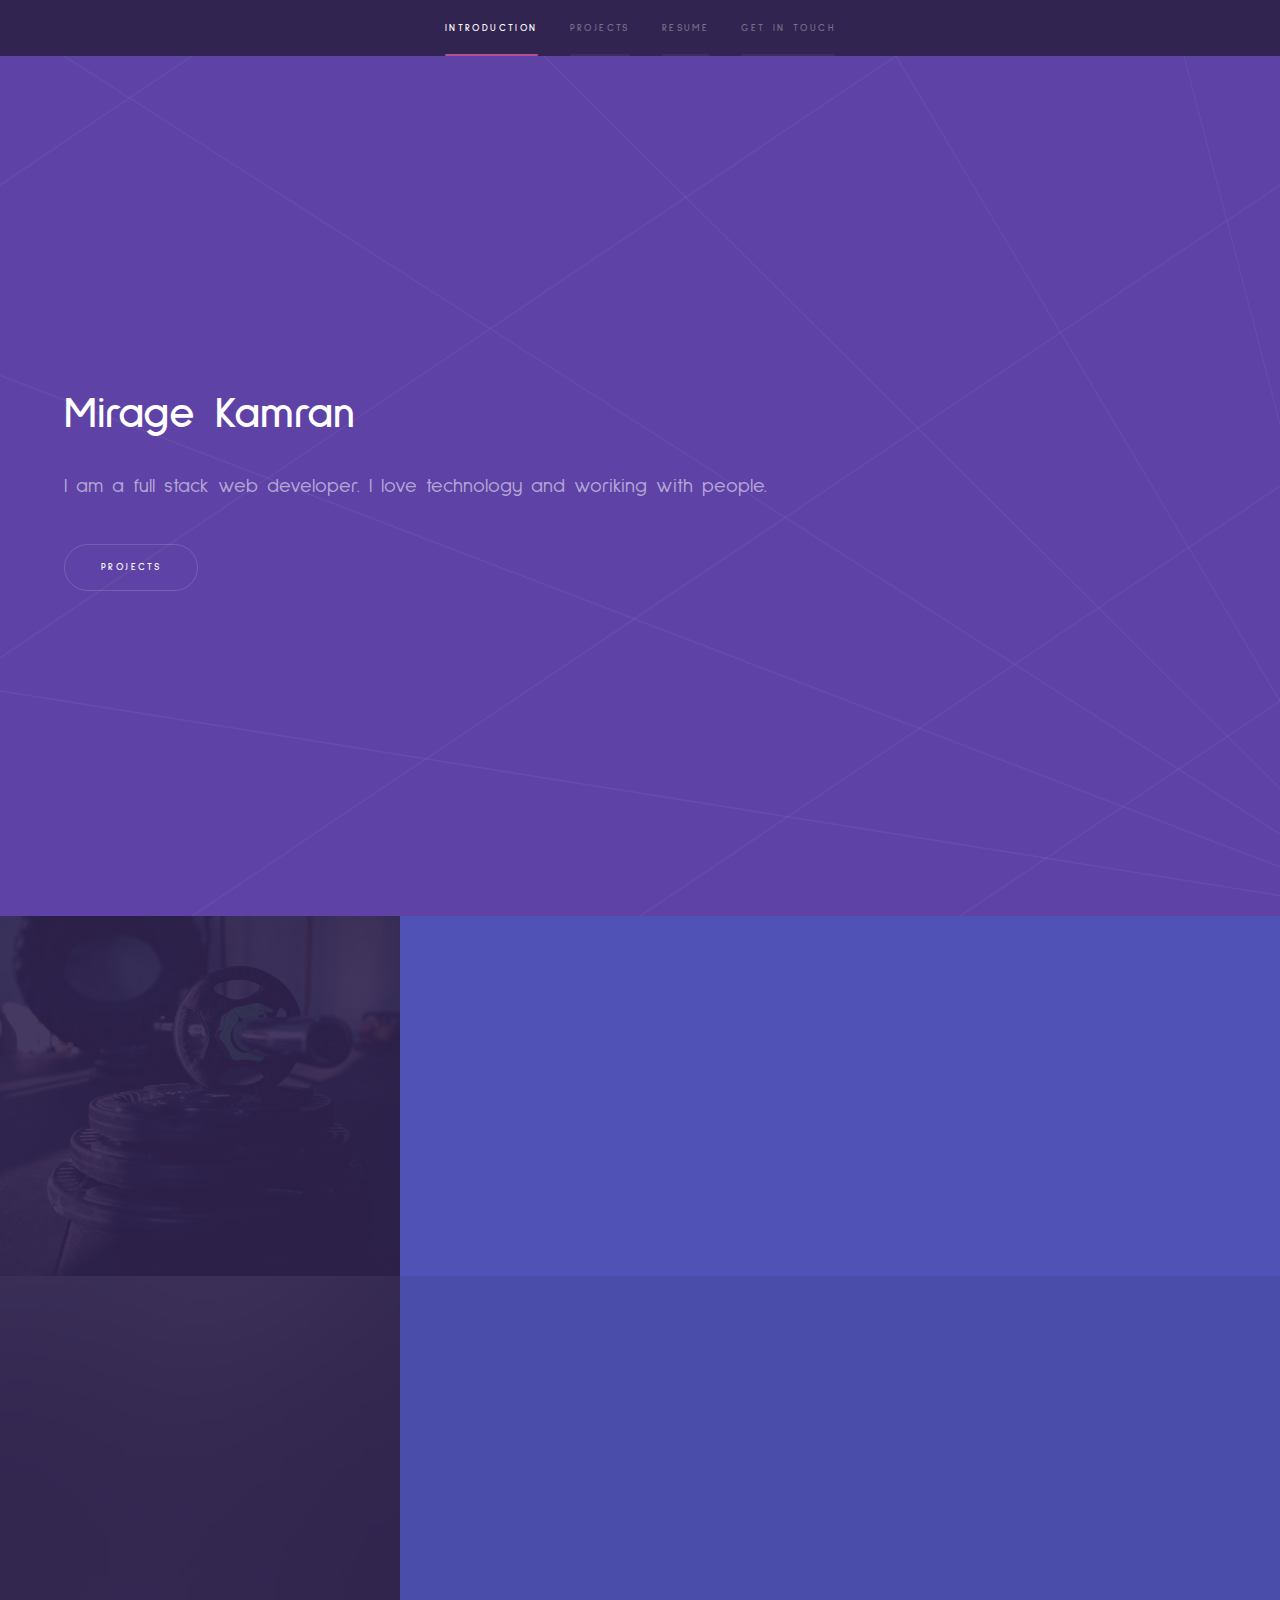
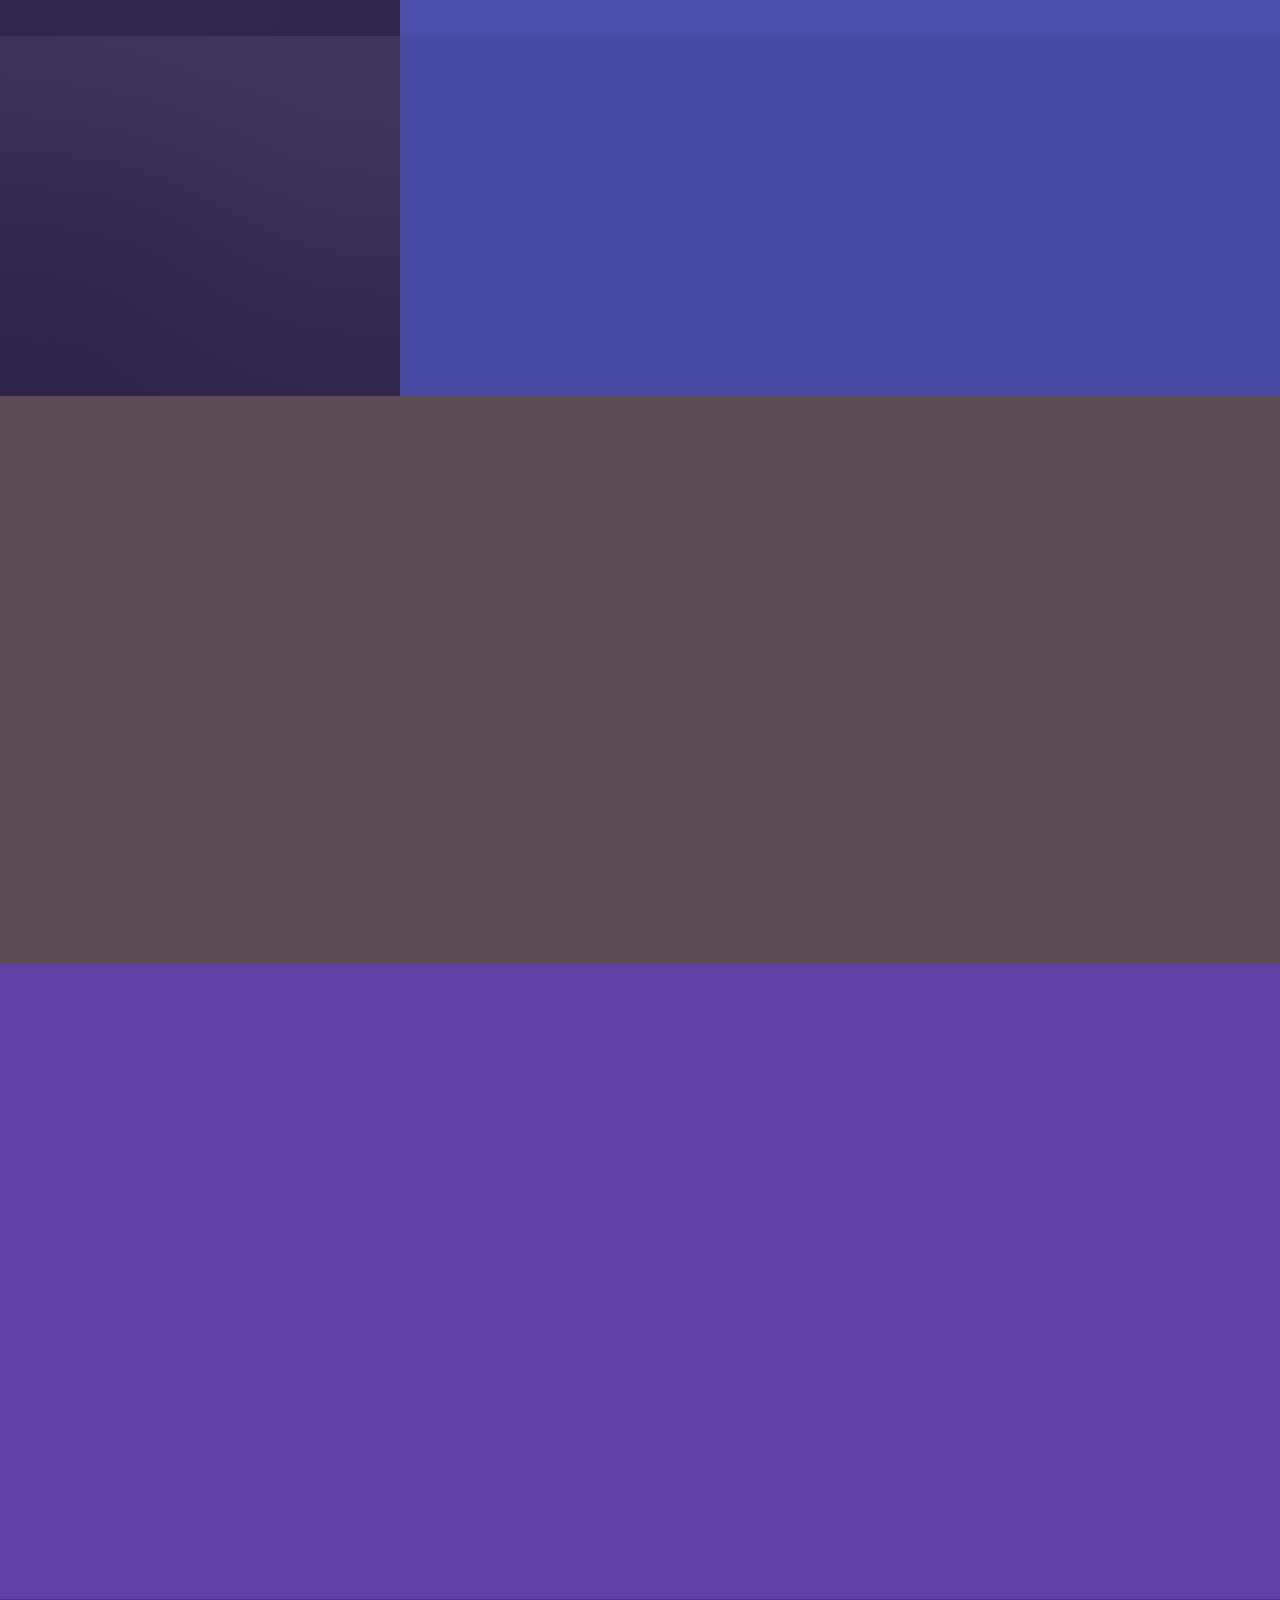
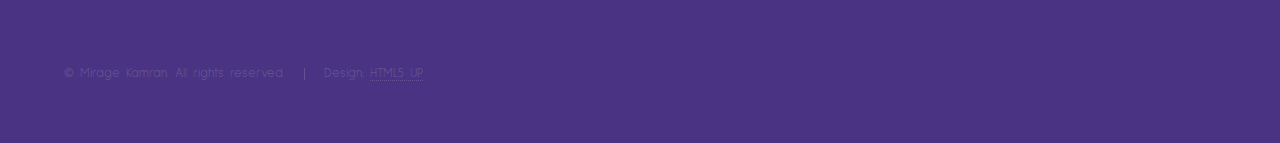
<file: index.html>
<!DOCTYPE HTML>
<!--
	Hyperspace by HTML5 UP
	html5up.net | @ajlkn
	Free for personal and commercial use under the CCA 3.0 license (html5up.net/license)
-->
<html>
	<head>
		<title>Mirage Kamran</title>
		<meta charset="utf-8" />
		<meta name="viewport" content="width=device-width, initial-scale=1, user-scalable=no" />
		<link rel="stylesheet" href="assets/css/main.css" />
		<noscript><link rel="stylesheet" href="assets/css/noscript.css" /></noscript>
		<link href="https://fonts.googleapis.com/css?family=Josefin+Sans&display=swap" rel="stylesheet"> 
		<link href="https://fonts.googleapis.com/css?family=Sulphur+Point&display=swap" rel="stylesheet">
	</head>
	<body class="is-preload">

		<!-- Sidebar -->
			<section id="sidebar">
				<div class="inner">
					<nav>
						<ul>
							<li><a href="#intro">Introduction</a></li>
							<li><a href="#one">Projects</a></li>
							<li><a href="#two">Resume</a></li>
							<li><a href="#three">Get in touch</a></li>
						</ul>
					</nav>
				</div>
			</section>

		<!-- Wrapper -->
			<div id="wrapper">

				<!-- Intro -->
					<section id="intro" class="wrapper style1 fullscreen fade-up">
						<div class="inner">
							<h1>Mirage Kamran</h1>
							<p>I am a full stack web developer. I love technology and woriking with people.</p>
							<ul class="actions">
								<li><a href="#one" class="button scrolly">Projects</a></li>
							</ul>
						</div>
					</section>

				<!-- One -->
					<section id="one" class="wrapper style2 spotlights">
						<section>
							<a href="https://marketing-page.now.sh/" class="image"><img src='images/pic01.jpg' alt="" data-position="center center" /></a>
							<div class="content">
								<div class="inner">
									<h2>Wieght Training App</h2>
									<p>Major details about Residential Plan goes here......</p>
									<ul class="actions">
										<li><a href="https://marketing-page.now.sh/" class="button">App link</a></li>
									</ul>
								</div>
							</div>
						</section>
						<section>
							<a href="generic2.html" class="image"><img src="images/pic02.jpg" alt="" data-position="top center" /></a>
							<div class="content">
								<div class="inner">
									<h2>App 2</h2>
									<p>Major details for this project goes here.....</p>
									<ul class="actions">
										<li><a href="generic2.html" class="button">More details</a></li>
									</ul>
								</div>
							</div>
						</section>
						<section>
							<a href="generic3.html" class="image"><img src="images/pic03.jpg" alt="" data-position="25% 25%" /></a>
							<div class="content">
								<div class="inner">
									<h2>App 3</h2>
									<p>Major details about this project goes here....</p>
									<ul class="actions">
										<li><a href="generic3.html" class="button">More details</a></li>
									</ul>
								</div>
							</div>
						</section>
					</section>

				<!-- Two -->
					<section id="two" class="wrapper style3 fade-up">
						<div class="inner">
							<h2>Objective</h2>
							<p>More about objectives.</p>
							<div class="features">
								<section>
									<span class="icon solid major fas fa-shapes"></span>
									<h3>Skills</h3>
										<!-- <ul>
											<li>Design and Drafts</li>
											<li>Engineering and Technology</li>
											<li>Building and construction</li>
											<li>Monitoring</li>
											<li>Quality Control Analysis</li>
											<li>Computers and Electronics</li>
											<li>Production and processing</li>
											<li>Installation</li>
										</ul> -->
								</section>
								<section>
									<span class="icon solid major fas fa-user-cog"></span>
									<h3>Experience</h3>
									<!-- <h4>Senior Architect</h4> <h4>01/2015 to 12/2016</h4> <h4>World Bank (ASDP) Project</h4>
									<ul>
										<li>the coordination and overall integration of technical activities in architecture or engineering projects.</li>
										<li>Direct, review or approve project design changes.</li>
										<li>Conference with management, production, staff to discuss project specifications or procedures.</li>
										<li>Assess projects feasibility by analyzing technology, resource needs, and market demand.</li>
									</ul>
									<h4>Project Office Manager</h4> <h4>11/2012 to 11/2014</h4> <h4>Entire Builders & Engineering</h4>
									<ul>
										<li>Conference with supervisory personal, owners, contractors, or design professionals to discuss and resolve matters, such as work procedures, complaints or construction problems.</li>
										<li>Prepare contracts and negotiate revisions, changes and additions to contractual agreements with architects, consultants, clients, suppliers and subcontractors.</li>
										<li>Prepare and submit budget estimates, progress reports, or cost tracking reports.</li>
										<li>Take actions to deal with the results of delays, bad weather, or emergencies at construction site.</li>
										<li>Inspect or review projects to monitor compliance with building and safety codes, or other regulations.</li>
										<li>Direct and supervise workers.</li>
										<li>Determine labor requirements for dispatching workers to construction sites.</li>
									</ul>
									<h4>Provincial Architect</h4> <h4>04/2011 to 11/2012</h4> <h4>AECOM/ SIKA EAST</h4>
									<ul>
										<li>Operate computer aided drafting (CAD) equipment or conventional drafting station to produce design, working on drawings, charts, formats and records</li>
										<li>Coordination structural, electrical and mechanical designs and determine a method of presentation to graphically represent building plans.</li>
										<li>Draw rough and detailed scale plans for foundations, building and structures, based on preliminary concepts, sketches, engineering calculations, specification sheets and other data.</li>
										<li>Lay out and plan interior room arrangements for commercial buildings using computer aided drafting (CAD) equipment and software.</li>
										<li>Obtain and assemble data to complete architectural designs, visiting job sites to compile measurements as necessary.</li>
										<li>Supervise, coordinate, and inspect the work of draftspersons. Technicians, and technologists on construction site.</li>
										<li>Check dimensions of materials to be used and assign numbers to lists of materials.</li>
									</ul>
									<h4>Senior Architect</h4> <h4>03/2005 to 06/2011</h4> <h4>Technologists Inc (Ti)</h4>
									<ul>
										<li>Operate computer aided drafting (CAD) equipment or conventional drafting station to produce design, working on drawings, charts, formats and records</li>
										<li>Analyze building codes, by-laws, space and site requirements, and other technical documents and reports to determine their effects on architectural designs.</li>
										<li>Prepare colored drawings of landscaping and interior design for presentation to the client.</li>
										<li>Represent architect on construction site, ensuring building compliance with design specifications and advising on design corrections, under architect supervision.</li>
										<li>Determine procedure and instructions to be followed, according to design specifications and quantity of required materials.</li>
										<li>Check dimensions of materials to be used and assign numbers to lists of materials.</li>
									</ul> -->
								</section>
								<section>
									<span class="icon solid major fas fa-user-graduate"></span>
									<h3>Education</h3>
									<!-- <h4>Bachelor of Science in Architecture</h4>
									<p>Engineering Faculty of Kabul, Kabul. Member of AEAA</p>
								</section> -->
								<!-- <section>
									<span class="icon solid major fa-desktop"></span>
									<h3>Veroeros quis lorem</h3>
									<p>Phasellus convallis elit id ullam corper amet et pulvinar. Duis aliquam turpis mauris, sed ultricies erat dapibus.</p>
								</section>
								<section>
									<span class="icon solid major fa-link"></span>
									<h3>Urna quis bibendum</h3>
									<p>Phasellus convallis elit id ullam corper amet et pulvinar. Duis aliquam turpis mauris, sed ultricies erat dapibus.</p>
								</section>
								<section>
									<span class="icon major fa-gem"></span>
									<h3>Aliquam urna dapibus</h3>
									<p>Phasellus convallis elit id ullam corper amet et pulvinar. Duis aliquam turpis mauris, sed ultricies erat dapibus.</p>
								</section> -->
							</div>
							<!-- <ul class="actions">
								<li><a href="generic.html" class="button">Projects</a></li>
							</ul> -->
						</div>
					</section>

				<!-- Three -->
					<section id="three" class="wrapper style1 fade-up">
						<div class="inner">
							<h2>Get in touch</h2>
							<p>More texts here.</p>
							<div class="split style1">
								<section>
									<form method="post" action="#">
										<div class="fields">
											<div class="field half">
												<label for="name">Name</label>
												<input type="text" name="name" id="name" />
											</div>
											<div class="field half">
												<label for="email">Email</label>
												<input type="text" name="email" id="email" />
											</div>
											<div class="field">
												<label for="message">Message</label>
												<textarea name="message" id="message" rows="5"></textarea>
											</div>
										</div>
										<ul class="actions">
											<li><a href="" class="button submit">Send Message</a></li>
										</ul>
									</form>
								</section>
								<section>
									<ul class="contact">
										<li>
											<h3>Address</h3>
											<span>5396 Sigrid Way<br />
											San Jose, CA 95123<br />
											USA</span>
										</li>
										<li>
											<h3>Email</h3>
											<a href="mirage.kamran@outlook.com">mirage.kamran@outlook.com</a>
										</li>
										<li>
											<h3>Phone</h3>
											<span>(530) 329-6997</span>
										</li>
										<li>
											<h3>Social</h3>
											<ul class="icons">
												<li><a href="https://twitter.com/KamranMirage" class="icon brands fa-twitter"><span class="label">Twitter</span></a></li>
												<li><a href="https://www.facebook.com/mirage.kamran" class="icon brands fa-facebook-f"><span class="label">Facebook</span></a></li>
												<li><a href="https://www.instagram.com/kamranmirage/" class="icon brands fa-instagram"><span class="label">Instagram</span></a></li>
												<li><a href="https://github.com/miragekamran?tab=repositories" class="icon brands fa-github"><span class="label">Github</span></a></li>
											</ul>
										</li>
									</ul>
								</section>
							</div>
						</div>
					</section>

			</div>

		<!-- Footer -->
			<footer id="footer" class="wrapper style1-alt">
				<div class="inner">
					<ul class="menu">
						<li>&copy; Mirage Kamran. All rights reserved.</li><li>Design: <a href="http://html5up.net">HTML5 UP</a></li>
					</ul>
				</div>
			</footer>

		<!-- Scripts -->
			<script src="assets/js/jquery.min.js"></script>
			<script src="assets/js/jquery.scrollex.min.js"></script>
			<script src="assets/js/jquery.scrolly.min.js"></script>
			<script src="assets/js/browser.min.js"></script>
			<script src="assets/js/breakpoints.min.js"></script>
			<script src="assets/js/util.js"></script>
			<script src="assets/js/main.js"></script>

	</body>
</html>
</file>
<file: assets/css/noscript.css>
/*
	Hyperspace by HTML5 UP
	html5up.net | @ajlkn
	Free for personal and commercial use under the CCA 3.0 license (html5up.net/license)
*/

/* Spotlights */

	.spotlights > section > .image:before {
		opacity: 0 !important;
	}

	.spotlights > section > .content > .inner {
		-moz-transform: none !important;
		-webkit-transform: none !important;
		-ms-transform: none !important;
		transform: none !important;
		opacity: 1 !important;
	}

/* Wrapper */

	.wrapper > .inner {
		opacity: 1 !important;
		-moz-transform: none !important;
		-webkit-transform: none !important;
		-ms-transform: none !important;
		transform: none !important;
	}

/* Sidebar */

	#sidebar > .inner {
		opacity: 1 !important;
	}

	#sidebar nav > ul > li {
		-moz-transform: none !important;
		-webkit-transform: none !important;
		-ms-transform: none !important;
		transform: none !important;
		opacity: 1 !important;
	}
</file>
<file: assets/css/main.css>
@import url(fontawesome-all.min.css);

/*
	Hyperspace by HTML5 UP
	html5up.net | @ajlkn
	Free for personal and commercial use under the CCA 3.0 license (html5up.net/license)
*/

html, body, div, span, applet, object,
iframe, h1, h2, h3, h4, h5, h6, p, blockquote,
pre, a, abbr, acronym, address, big, cite,
code, del, dfn, em, img, ins, kbd, q, s, samp,
small, strike, strong, sub, sup, tt, var, b,
u, i, center, dl, dt, dd, ol, ul, li, fieldset,
form, label, legend, table, caption, tbody,
tfoot, thead, tr, th, td, article, aside,
canvas, details, embed, figure, figcaption,
footer, header, hgroup, menu, nav, output, ruby,
section, summary, time, mark, audio, video {
	margin: 0;
	padding: 0;
	border: 0;
	font-size: 100%;
	font: inherit;
	vertical-align: baseline;}

article, aside, details, figcaption, figure,
footer, header, hgroup, menu, nav, section {
	display: block;}

body {
	line-height: 1;
}

ol, ul {
	list-style: none;
}

blockquote, q {
	quotes: none;
}

	blockquote:before, blockquote:after, q:before, q:after {
		content: '';
		content: none;
	}

table {
	border-collapse: collapse;
	border-spacing: 0;
}

body {
	-webkit-text-size-adjust: none;
}

mark {
	background-color: transparent;
	color: inherit;
}

input::-moz-focus-inner {
	border: 0;
	padding: 0;
}

input, select, textarea {
	-moz-appearance: none;
	-webkit-appearance: none;
	-ms-appearance: none;
	appearance: none;
}

/* Basic */

	@-ms-viewport {
		width: device-width;
	}

	body {
		-ms-overflow-style: scrollbar;
	}

	@media screen and (max-width: 480px) {

		html, body {
			min-width: 320px;
		}

	}

	html {
		box-sizing: border-box;
	}

	*, *:before, *:after {
		box-sizing: inherit;
	}

	body {
		background: #000000;
	}

		body.is-preload *, body.is-preload *:before, body.is-preload *:after {
			-moz-animation: none !important;
			-webkit-animation: none !important;
			-ms-animation: none !important;
			animation: none !important;
			-moz-transition: none !important;
			-webkit-transition: none !important;
			-ms-transition: none !important;
			transition: none !important;
		}

/* Type */

	body, input, select, textarea {
		color: rgba(255, 255, 255, 0.55);
		/* font-family: Arial, Helvetica, sans-serif; */
		font-family: 'Sulphur Point', sans-serif;
		/* font-family: 'Josefin Sans', sans-serif; */
		font-size: 16.5pt;
		font-weight: normal;
		line-height: 1.75;
	}

		@media screen and (max-width: 1680px) {

			body, input, select, textarea {
				font-size: 13pt;
			}

		}

		@media screen and (max-width: 1280px) {

			body, input, select, textarea {
				font-size: 12pt;
			}

		}

		@media screen and (max-width: 360px) {

			body, input, select, textarea {
				font-size: 11pt;
			}

		}

	a {
		-moz-transition: color 0.2s ease, border-bottom-color 0.2s ease;
		-webkit-transition: color 0.2s ease, border-bottom-color 0.2s ease;
		-ms-transition: color 0.2s ease, border-bottom-color 0.2s ease;
		transition: color 0.2s ease, border-bottom-color 0.2s ease;
		border-bottom: dotted 1px rgba(255, 255, 255, 0.35);
		color: inherit;
		text-decoration: none;
	}

		a:hover {
			border-bottom-color: transparent;
			color: #ffffff;
		}

	strong, b {
		color: #ffffff;
		font-weight: bold;
	}

	em, i {
		font-style: italic;
	}

	p {
		margin: 0 0 2em 0;
	}

	h1, h2, h3, h4, h5, h6 {
		color: #ffffff;
		font-weight: bold;
		line-height: 1.5;
		margin: 0 0 0.5em 0;
	}

		h1 a, h2 a, h3 a, h4 a, h5 a, h6 a {
			color: inherit;
			text-decoration: none;
		}

	h1 {
		font-size: 2.75em;
	}

		h1.major {
			margin: 0 0 1.3em 0;
			position: relative;
			padding-bottom: 0.35em;
		}

			h1.major:after {
				background-image: -moz-linear-gradient(to right, #5e42a6, #b74e91);
				background-image: -webkit-linear-gradient(to right, #5e42a6, #b74e91);
				background-image: -ms-linear-gradient(to right, #5e42a6, #b74e91);
				background-image: linear-gradient(to right, #5e42a6, #b74e91);
				-moz-transition: max-width 0.2s ease;
				-webkit-transition: max-width 0.2s ease;
				-ms-transition: max-width 0.2s ease;
				transition: max-width 0.2s ease;
				border-radius: 0.2em;
				bottom: 0;
				content: '';
				height: 0.05em;
				position: absolute;
				right: 0;
				width: 100%;
			}

	h2 {
		font-size: 1.75em;
	}

	h3 {
		font-size: 1.1em;
	}

	h4 {
		font-size: 1em;
	}

	h5 {
		font-size: 0.8em;
	}

	h6 {
		font-size: 0.6em;
	}

	@media screen and (max-width: 736px) {

		h1 {
			font-size: 2em;
		}

		h2 {
			font-size: 1.25em;
		}

		h3 {
			font-size: 1em;
		}

		h4 {
			font-size: 0.8em;
		}

		h5 {
			font-size: 0.6em;
		}

		h6 {
			font-size: 0.6em;
		}

	}

	sub {
		font-size: 0.8em;
		position: relative;
		top: 0.5em;
	}

	sup {
		font-size: 0.8em;
		position: relative;
		top: -0.5em;
	}

	blockquote {
		border-left: solid 4px rgba(255, 255, 255, 0.15);
		font-style: italic;
		margin: 0 0 2em 0;
		padding: 0.5em 0 0.5em 2em;
	}

	code {
		background: rgba(255, 255, 255, 0.05);
		border-radius: 0.25em;
		border: solid 1px rgba(255, 255, 255, 0.15);
		font-family: "Courier New", monospace;
		font-size: 0.9em;
		margin: 0 0.25em;
		padding: 0.25em 0.65em;
	}

	pre {
		-webkit-overflow-scrolling: touch;
		font-family: "Courier New", monospace;
		font-size: 0.9em;
		margin: 0 0 2em 0;
	}

		pre code {
			display: block;
			line-height: 1.75em;
			padding: 1em 1.5em;
			overflow-x: auto;
		}

	hr {
		border: 0;
		border-bottom: solid 1px rgba(255, 255, 255, 0.15);
		margin: 2em 0;
	}

		hr.major {
			margin: 3em 0;
		}

	.align-left {
		text-align: left;
	}

	.align-center {
		text-align: center;
	}

	.align-right {
		text-align: right;
	}

/* Row */

	.row {
		display: flex;
		flex-wrap: wrap;
		box-sizing: border-box;
		align-items: stretch;
	}

		.row > * {
			box-sizing: border-box;
		}

		.row.gtr-uniform > * > :last-child {
			margin-bottom: 0;
		}

		.row.aln-left {
			justify-content: flex-start;
		}

		.row.aln-center {
			justify-content: center;
		}

		.row.aln-right {
			justify-content: flex-end;
		}

		.row.aln-top {
			align-items: flex-start;
		}

		.row.aln-middle {
			align-items: center;
		}

		.row.aln-bottom {
			align-items: flex-end;
		}

		.row > .imp {
			order: -1;
		}

		.row > .col-1 {
			width: 8.33333%;
		}

		.row > .off-1 {
			margin-left: 8.33333%;
		}

		.row > .col-2 {
			width: 16.66667%;
		}

		.row > .off-2 {
			margin-left: 16.66667%;
		}

		.row > .col-3 {
			width: 25%;
		}

		.row > .off-3 {
			margin-left: 25%;
		}

		.row > .col-4 {
			width: 33.33333%;
		}

		.row > .off-4 {
			margin-left: 33.33333%;
		}

		.row > .col-5 {
			width: 41.66667%;
		}

		.row > .off-5 {
			margin-left: 41.66667%;
		}

		.row > .col-6 {
			width: 50%;
		}

		.row > .off-6 {
			margin-left: 50%;
		}

		.row > .col-7 {
			width: 58.33333%;
		}

		.row > .off-7 {
			margin-left: 58.33333%;
		}

		.row > .col-8 {
			width: 66.66667%;
		}

		.row > .off-8 {
			margin-left: 66.66667%;
		}

		.row > .col-9 {
			width: 75%;
		}

		.row > .off-9 {
			margin-left: 75%;
		}

		.row > .col-10 {
			width: 83.33333%;
		}

		.row > .off-10 {
			margin-left: 83.33333%;
		}

		.row > .col-11 {
			width: 91.66667%;
		}

		.row > .off-11 {
			margin-left: 91.66667%;
		}

		.row > .col-12 {
			width: 100%;
		}

		.row > .off-12 {
			margin-left: 100%;
		}

		.row.gtr-0 {
			margin-top: 0;
			margin-left: 0em;
		}

			.row.gtr-0 > * {
				padding: 0 0 0 0em;
			}

			.row.gtr-0.gtr-uniform {
				margin-top: 0em;
			}

				.row.gtr-0.gtr-uniform > * {
					padding-top: 0em;
				}

		.row.gtr-25 {
			margin-top: 0;
			margin-left: -0.375em;
		}

			.row.gtr-25 > * {
				padding: 0 0 0 0.375em;
			}

			.row.gtr-25.gtr-uniform {
				margin-top: -0.375em;
			}

				.row.gtr-25.gtr-uniform > * {
					padding-top: 0.375em;
				}

		.row.gtr-50 {
			margin-top: 0;
			margin-left: -0.75em;
		}

			.row.gtr-50 > * {
				padding: 0 0 0 0.75em;
			}

			.row.gtr-50.gtr-uniform {
				margin-top: -0.75em;
			}

				.row.gtr-50.gtr-uniform > * {
					padding-top: 0.75em;
				}

		.row {
			margin-top: 0;
			margin-left: -1.5em;
		}

			.row > * {
				padding: 0 0 0 1.5em;
			}

			.row.gtr-uniform {
				margin-top: -1.5em;
			}

				.row.gtr-uniform > * {
					padding-top: 1.5em;
				}

		.row.gtr-150 {
			margin-top: 0;
			margin-left: -2.25em;
		}

			.row.gtr-150 > * {
				padding: 0 0 0 2.25em;
			}

			.row.gtr-150.gtr-uniform {
				margin-top: -2.25em;
			}

				.row.gtr-150.gtr-uniform > * {
					padding-top: 2.25em;
				}

		.row.gtr-200 {
			margin-top: 0;
			margin-left: -3em;
		}

			.row.gtr-200 > * {
				padding: 0 0 0 3em;
			}

			.row.gtr-200.gtr-uniform {
				margin-top: -3em;
			}

				.row.gtr-200.gtr-uniform > * {
					padding-top: 3em;
				}

		@media screen and (max-width: 1680px) {

			.row {
				display: flex;
				flex-wrap: wrap;
				box-sizing: border-box;
				align-items: stretch;
			}

				.row > * {
					box-sizing: border-box;
				}

				.row.gtr-uniform > * > :last-child {
					margin-bottom: 0;
				}

				.row.aln-left {
					justify-content: flex-start;
				}

				.row.aln-center {
					justify-content: center;
				}

				.row.aln-right {
					justify-content: flex-end;
				}

				.row.aln-top {
					align-items: flex-start;
				}

				.row.aln-middle {
					align-items: center;
				}

				.row.aln-bottom {
					align-items: flex-end;
				}

				.row > .imp-xlarge {
					order: -1;
				}

				.row > .col-1-xlarge {
					width: 8.33333%;
				}

				.row > .off-1-xlarge {
					margin-left: 8.33333%;
				}

				.row > .col-2-xlarge {
					width: 16.66667%;
				}

				.row > .off-2-xlarge {
					margin-left: 16.66667%;
				}

				.row > .col-3-xlarge {
					width: 25%;
				}

				.row > .off-3-xlarge {
					margin-left: 25%;
				}

				.row > .col-4-xlarge {
					width: 33.33333%;
				}

				.row > .off-4-xlarge {
					margin-left: 33.33333%;
				}

				.row > .col-5-xlarge {
					width: 41.66667%;
				}

				.row > .off-5-xlarge {
					margin-left: 41.66667%;
				}

				.row > .col-6-xlarge {
					width: 50%;
				}

				.row > .off-6-xlarge {
					margin-left: 50%;
				}

				.row > .col-7-xlarge {
					width: 58.33333%;
				}

				.row > .off-7-xlarge {
					margin-left: 58.33333%;
				}

				.row > .col-8-xlarge {
					width: 66.66667%;
				}

				.row > .off-8-xlarge {
					margin-left: 66.66667%;
				}

				.row > .col-9-xlarge {
					width: 75%;
				}

				.row > .off-9-xlarge {
					margin-left: 75%;
				}

				.row > .col-10-xlarge {
					width: 83.33333%;
				}

				.row > .off-10-xlarge {
					margin-left: 83.33333%;
				}

				.row > .col-11-xlarge {
					width: 91.66667%;
				}

				.row > .off-11-xlarge {
					margin-left: 91.66667%;
				}

				.row > .col-12-xlarge {
					width: 100%;
				}

				.row > .off-12-xlarge {
					margin-left: 100%;
				}

				.row.gtr-0 {
					margin-top: 0;
					margin-left: 0em;
				}

					.row.gtr-0 > * {
						padding: 0 0 0 0em;
					}

					.row.gtr-0.gtr-uniform {
						margin-top: 0em;
					}

						.row.gtr-0.gtr-uniform > * {
							padding-top: 0em;
						}

				.row.gtr-25 {
					margin-top: 0;
					margin-left: -0.375em;
				}

					.row.gtr-25 > * {
						padding: 0 0 0 0.375em;
					}

					.row.gtr-25.gtr-uniform {
						margin-top: -0.375em;
					}

						.row.gtr-25.gtr-uniform > * {
							padding-top: 0.375em;
						}

				.row.gtr-50 {
					margin-top: 0;
					margin-left: -0.75em;
				}

					.row.gtr-50 > * {
						padding: 0 0 0 0.75em;
					}

					.row.gtr-50.gtr-uniform {
						margin-top: -0.75em;
					}

						.row.gtr-50.gtr-uniform > * {
							padding-top: 0.75em;
						}

				.row {
					margin-top: 0;
					margin-left: -1.5em;
				}

					.row > * {
						padding: 0 0 0 1.5em;
					}

					.row.gtr-uniform {
						margin-top: -1.5em;
					}

						.row.gtr-uniform > * {
							padding-top: 1.5em;
						}

				.row.gtr-150 {
					margin-top: 0;
					margin-left: -2.25em;
				}

					.row.gtr-150 > * {
						padding: 0 0 0 2.25em;
					}

					.row.gtr-150.gtr-uniform {
						margin-top: -2.25em;
					}

						.row.gtr-150.gtr-uniform > * {
							padding-top: 2.25em;
						}

				.row.gtr-200 {
					margin-top: 0;
					margin-left: -3em;
				}

					.row.gtr-200 > * {
						padding: 0 0 0 3em;
					}

					.row.gtr-200.gtr-uniform {
						margin-top: -3em;
					}

						.row.gtr-200.gtr-uniform > * {
							padding-top: 3em;
						}

		}

		@media screen and (max-width: 1280px) {

			.row {
				display: flex;
				flex-wrap: wrap;
				box-sizing: border-box;
				align-items: stretch;
			}

				.row > * {
					box-sizing: border-box;
				}

				.row.gtr-uniform > * > :last-child {
					margin-bottom: 0;
				}

				.row.aln-left {
					justify-content: flex-start;
				}

				.row.aln-center {
					justify-content: center;
				}

				.row.aln-right {
					justify-content: flex-end;
				}

				.row.aln-top {
					align-items: flex-start;
				}

				.row.aln-middle {
					align-items: center;
				}

				.row.aln-bottom {
					align-items: flex-end;
				}

				.row > .imp-large {
					order: -1;
				}

				.row > .col-1-large {
					width: 8.33333%;
				}

				.row > .off-1-large {
					margin-left: 8.33333%;
				}

				.row > .col-2-large {
					width: 16.66667%;
				}

				.row > .off-2-large {
					margin-left: 16.66667%;
				}

				.row > .col-3-large {
					width: 25%;
				}

				.row > .off-3-large {
					margin-left: 25%;
				}

				.row > .col-4-large {
					width: 33.33333%;
				}

				.row > .off-4-large {
					margin-left: 33.33333%;
				}

				.row > .col-5-large {
					width: 41.66667%;
				}

				.row > .off-5-large {
					margin-left: 41.66667%;
				}

				.row > .col-6-large {
					width: 50%;
				}

				.row > .off-6-large {
					margin-left: 50%;
				}

				.row > .col-7-large {
					width: 58.33333%;
				}

				.row > .off-7-large {
					margin-left: 58.33333%;
				}

				.row > .col-8-large {
					width: 66.66667%;
				}

				.row > .off-8-large {
					margin-left: 66.66667%;
				}

				.row > .col-9-large {
					width: 75%;
				}

				.row > .off-9-large {
					margin-left: 75%;
				}

				.row > .col-10-large {
					width: 83.33333%;
				}

				.row > .off-10-large {
					margin-left: 83.33333%;
				}

				.row > .col-11-large {
					width: 91.66667%;
				}

				.row > .off-11-large {
					margin-left: 91.66667%;
				}

				.row > .col-12-large {
					width: 100%;
				}

				.row > .off-12-large {
					margin-left: 100%;
				}

				.row.gtr-0 {
					margin-top: 0;
					margin-left: 0em;
				}

					.row.gtr-0 > * {
						padding: 0 0 0 0em;
					}

					.row.gtr-0.gtr-uniform {
						margin-top: 0em;
					}

						.row.gtr-0.gtr-uniform > * {
							padding-top: 0em;
						}

				.row.gtr-25 {
					margin-top: 0;
					margin-left: -0.375em;
				}

					.row.gtr-25 > * {
						padding: 0 0 0 0.375em;
					}

					.row.gtr-25.gtr-uniform {
						margin-top: -0.375em;
					}

						.row.gtr-25.gtr-uniform > * {
							padding-top: 0.375em;
						}

				.row.gtr-50 {
					margin-top: 0;
					margin-left: -0.75em;
				}

					.row.gtr-50 > * {
						padding: 0 0 0 0.75em;
					}

					.row.gtr-50.gtr-uniform {
						margin-top: -0.75em;
					}

						.row.gtr-50.gtr-uniform > * {
							padding-top: 0.75em;
						}

				.row {
					margin-top: 0;
					margin-left: -1.5em;
				}

					.row > * {
						padding: 0 0 0 1.5em;
					}

					.row.gtr-uniform {
						margin-top: -1.5em;
					}

						.row.gtr-uniform > * {
							padding-top: 1.5em;
						}

				.row.gtr-150 {
					margin-top: 0;
					margin-left: -2.25em;
				}

					.row.gtr-150 > * {
						padding: 0 0 0 2.25em;
					}

					.row.gtr-150.gtr-uniform {
						margin-top: -2.25em;
					}

						.row.gtr-150.gtr-uniform > * {
							padding-top: 2.25em;
						}

				.row.gtr-200 {
					margin-top: 0;
					margin-left: -3em;
				}

					.row.gtr-200 > * {
						padding: 0 0 0 3em;
					}

					.row.gtr-200.gtr-uniform {
						margin-top: -3em;
					}

						.row.gtr-200.gtr-uniform > * {
							padding-top: 3em;
						}

		}

		@media screen and (max-width: 980px) {

			.row {
				display: flex;
				flex-wrap: wrap;
				box-sizing: border-box;
				align-items: stretch;
			}

				.row > * {
					box-sizing: border-box;
				}

				.row.gtr-uniform > * > :last-child {
					margin-bottom: 0;
				}

				.row.aln-left {
					justify-content: flex-start;
				}

				.row.aln-center {
					justify-content: center;
				}

				.row.aln-right {
					justify-content: flex-end;
				}

				.row.aln-top {
					align-items: flex-start;
				}

				.row.aln-middle {
					align-items: center;
				}

				.row.aln-bottom {
					align-items: flex-end;
				}

				.row > .imp-medium {
					order: -1;
				}

				.row > .col-1-medium {
					width: 8.33333%;
				}

				.row > .off-1-medium {
					margin-left: 8.33333%;
				}

				.row > .col-2-medium {
					width: 16.66667%;
				}

				.row > .off-2-medium {
					margin-left: 16.66667%;
				}

				.row > .col-3-medium {
					width: 25%;
				}

				.row > .off-3-medium {
					margin-left: 25%;
				}

				.row > .col-4-medium {
					width: 33.33333%;
				}

				.row > .off-4-medium {
					margin-left: 33.33333%;
				}

				.row > .col-5-medium {
					width: 41.66667%;
				}

				.row > .off-5-medium {
					margin-left: 41.66667%;
				}

				.row > .col-6-medium {
					width: 50%;
				}

				.row > .off-6-medium {
					margin-left: 50%;
				}

				.row > .col-7-medium {
					width: 58.33333%;
				}

				.row > .off-7-medium {
					margin-left: 58.33333%;
				}

				.row > .col-8-medium {
					width: 66.66667%;
				}

				.row > .off-8-medium {
					margin-left: 66.66667%;
				}

				.row > .col-9-medium {
					width: 75%;
				}

				.row > .off-9-medium {
					margin-left: 75%;
				}

				.row > .col-10-medium {
					width: 83.33333%;
				}

				.row > .off-10-medium {
					margin-left: 83.33333%;
				}

				.row > .col-11-medium {
					width: 91.66667%;
				}

				.row > .off-11-medium {
					margin-left: 91.66667%;
				}

				.row > .col-12-medium {
					width: 100%;
				}

				.row > .off-12-medium {
					margin-left: 100%;
				}

				.row.gtr-0 {
					margin-top: 0;
					margin-left: 0em;
				}

					.row.gtr-0 > * {
						padding: 0 0 0 0em;
					}

					.row.gtr-0.gtr-uniform {
						margin-top: 0em;
					}

						.row.gtr-0.gtr-uniform > * {
							padding-top: 0em;
						}

				.row.gtr-25 {
					margin-top: 0;
					margin-left: -0.375em;
				}

					.row.gtr-25 > * {
						padding: 0 0 0 0.375em;
					}

					.row.gtr-25.gtr-uniform {
						margin-top: -0.375em;
					}

						.row.gtr-25.gtr-uniform > * {
							padding-top: 0.375em;
						}

				.row.gtr-50 {
					margin-top: 0;
					margin-left: -0.75em;
				}

					.row.gtr-50 > * {
						padding: 0 0 0 0.75em;
					}

					.row.gtr-50.gtr-uniform {
						margin-top: -0.75em;
					}

						.row.gtr-50.gtr-uniform > * {
							padding-top: 0.75em;
						}

				.row {
					margin-top: 0;
					margin-left: -1.5em;
				}

					.row > * {
						padding: 0 0 0 1.5em;
					}

					.row.gtr-uniform {
						margin-top: -1.5em;
					}

						.row.gtr-uniform > * {
							padding-top: 1.5em;
						}

				.row.gtr-150 {
					margin-top: 0;
					margin-left: -2.25em;
				}

					.row.gtr-150 > * {
						padding: 0 0 0 2.25em;
					}

					.row.gtr-150.gtr-uniform {
						margin-top: -2.25em;
					}

						.row.gtr-150.gtr-uniform > * {
							padding-top: 2.25em;
						}

				.row.gtr-200 {
					margin-top: 0;
					margin-left: -3em;
				}

					.row.gtr-200 > * {
						padding: 0 0 0 3em;
					}

					.row.gtr-200.gtr-uniform {
						margin-top: -3em;
					}

						.row.gtr-200.gtr-uniform > * {
							padding-top: 3em;
						}

		}

		@media screen and (max-width: 736px) {

			.row {
				display: flex;
				flex-wrap: wrap;
				box-sizing: border-box;
				align-items: stretch;
			}

				.row > * {
					box-sizing: border-box;
				}

				.row.gtr-uniform > * > :last-child {
					margin-bottom: 0;
				}

				.row.aln-left {
					justify-content: flex-start;
				}

				.row.aln-center {
					justify-content: center;
				}

				.row.aln-right {
					justify-content: flex-end;
				}

				.row.aln-top {
					align-items: flex-start;
				}

				.row.aln-middle {
					align-items: center;
				}

				.row.aln-bottom {
					align-items: flex-end;
				}

				.row > .imp-small {
					order: -1;
				}

				.row > .col-1-small {
					width: 8.33333%;
				}

				.row > .off-1-small {
					margin-left: 8.33333%;
				}

				.row > .col-2-small {
					width: 16.66667%;
				}

				.row > .off-2-small {
					margin-left: 16.66667%;
				}

				.row > .col-3-small {
					width: 25%;
				}

				.row > .off-3-small {
					margin-left: 25%;
				}

				.row > .col-4-small {
					width: 33.33333%;
				}

				.row > .off-4-small {
					margin-left: 33.33333%;
				}

				.row > .col-5-small {
					width: 41.66667%;
				}

				.row > .off-5-small {
					margin-left: 41.66667%;
				}

				.row > .col-6-small {
					width: 50%;
				}

				.row > .off-6-small {
					margin-left: 50%;
				}

				.row > .col-7-small {
					width: 58.33333%;
				}

				.row > .off-7-small {
					margin-left: 58.33333%;
				}

				.row > .col-8-small {
					width: 66.66667%;
				}

				.row > .off-8-small {
					margin-left: 66.66667%;
				}

				.row > .col-9-small {
					width: 75%;
				}

				.row > .off-9-small {
					margin-left: 75%;
				}

				.row > .col-10-small {
					width: 83.33333%;
				}

				.row > .off-10-small {
					margin-left: 83.33333%;
				}

				.row > .col-11-small {
					width: 91.66667%;
				}

				.row > .off-11-small {
					margin-left: 91.66667%;
				}

				.row > .col-12-small {
					width: 100%;
				}

				.row > .off-12-small {
					margin-left: 100%;
				}

				.row.gtr-0 {
					margin-top: 0;
					margin-left: 0em;
				}

					.row.gtr-0 > * {
						padding: 0 0 0 0em;
					}

					.row.gtr-0.gtr-uniform {
						margin-top: 0em;
					}

						.row.gtr-0.gtr-uniform > * {
							padding-top: 0em;
						}

				.row.gtr-25 {
					margin-top: 0;
					margin-left: -0.375em;
				}

					.row.gtr-25 > * {
						padding: 0 0 0 0.375em;
					}

					.row.gtr-25.gtr-uniform {
						margin-top: -0.375em;
					}

						.row.gtr-25.gtr-uniform > * {
							padding-top: 0.375em;
						}

				.row.gtr-50 {
					margin-top: 0;
					margin-left: -0.75em;
				}

					.row.gtr-50 > * {
						padding: 0 0 0 0.75em;
					}

					.row.gtr-50.gtr-uniform {
						margin-top: -0.75em;
					}

						.row.gtr-50.gtr-uniform > * {
							padding-top: 0.75em;
						}

				.row {
					margin-top: 0;
					margin-left: -1.5em;
				}

					.row > * {
						padding: 0 0 0 1.5em;
					}

					.row.gtr-uniform {
						margin-top: -1.5em;
					}

						.row.gtr-uniform > * {
							padding-top: 1.5em;
						}

				.row.gtr-150 {
					margin-top: 0;
					margin-left: -2.25em;
				}

					.row.gtr-150 > * {
						padding: 0 0 0 2.25em;
					}

					.row.gtr-150.gtr-uniform {
						margin-top: -2.25em;
					}

						.row.gtr-150.gtr-uniform > * {
							padding-top: 2.25em;
						}

				.row.gtr-200 {
					margin-top: 0;
					margin-left: -3em;
				}

					.row.gtr-200 > * {
						padding: 0 0 0 3em;
					}

					.row.gtr-200.gtr-uniform {
						margin-top: -3em;
					}

						.row.gtr-200.gtr-uniform > * {
							padding-top: 3em;
						}

		}

		@media screen and (max-width: 480px) {

			.row {
				display: flex;
				flex-wrap: wrap;
				box-sizing: border-box;
				align-items: stretch;
			}

				.row > * {
					box-sizing: border-box;
				}

				.row.gtr-uniform > * > :last-child {
					margin-bottom: 0;
				}

				.row.aln-left {
					justify-content: flex-start;
				}

				.row.aln-center {
					justify-content: center;
				}

				.row.aln-right {
					justify-content: flex-end;
				}

				.row.aln-top {
					align-items: flex-start;
				}

				.row.aln-middle {
					align-items: center;
				}

				.row.aln-bottom {
					align-items: flex-end;
				}

				.row > .imp-xsmall {
					order: -1;
				}

				.row > .col-1-xsmall {
					width: 8.33333%;
				}

				.row > .off-1-xsmall {
					margin-left: 8.33333%;
				}

				.row > .col-2-xsmall {
					width: 16.66667%;
				}

				.row > .off-2-xsmall {
					margin-left: 16.66667%;
				}

				.row > .col-3-xsmall {
					width: 25%;
				}

				.row > .off-3-xsmall {
					margin-left: 25%;
				}

				.row > .col-4-xsmall {
					width: 33.33333%;
				}

				.row > .off-4-xsmall {
					margin-left: 33.33333%;
				}

				.row > .col-5-xsmall {
					width: 41.66667%;
				}

				.row > .off-5-xsmall {
					margin-left: 41.66667%;
				}

				.row > .col-6-xsmall {
					width: 50%;
				}

				.row > .off-6-xsmall {
					margin-left: 50%;
				}

				.row > .col-7-xsmall {
					width: 58.33333%;
				}

				.row > .off-7-xsmall {
					margin-left: 58.33333%;
				}

				.row > .col-8-xsmall {
					width: 66.66667%;
				}

				.row > .off-8-xsmall {
					margin-left: 66.66667%;
				}

				.row > .col-9-xsmall {
					width: 75%;
				}

				.row > .off-9-xsmall {
					margin-left: 75%;
				}

				.row > .col-10-xsmall {
					width: 83.33333%;
				}

				.row > .off-10-xsmall {
					margin-left: 83.33333%;
				}

				.row > .col-11-xsmall {
					width: 91.66667%;
				}

				.row > .off-11-xsmall {
					margin-left: 91.66667%;
				}

				.row > .col-12-xsmall {
					width: 100%;
				}

				.row > .off-12-xsmall {
					margin-left: 100%;
				}

				.row.gtr-0 {
					margin-top: 0;
					margin-left: 0em;
				}

					.row.gtr-0 > * {
						padding: 0 0 0 0em;
					}

					.row.gtr-0.gtr-uniform {
						margin-top: 0em;
					}

						.row.gtr-0.gtr-uniform > * {
							padding-top: 0em;
						}

				.row.gtr-25 {
					margin-top: 0;
					margin-left: -0.375em;
				}

					.row.gtr-25 > * {
						padding: 0 0 0 0.375em;
					}

					.row.gtr-25.gtr-uniform {
						margin-top: -0.375em;
					}

						.row.gtr-25.gtr-uniform > * {
							padding-top: 0.375em;
						}

				.row.gtr-50 {
					margin-top: 0;
					margin-left: -0.75em;
				}

					.row.gtr-50 > * {
						padding: 0 0 0 0.75em;
					}

					.row.gtr-50.gtr-uniform {
						margin-top: -0.75em;
					}

						.row.gtr-50.gtr-uniform > * {
							padding-top: 0.75em;
						}

				.row {
					margin-top: 0;
					margin-left: -1.5em;
				}

					.row > * {
						padding: 0 0 0 1.5em;
					}

					.row.gtr-uniform {
						margin-top: -1.5em;
					}

						.row.gtr-uniform > * {
							padding-top: 1.5em;
						}

				.row.gtr-150 {
					margin-top: 0;
					margin-left: -2.25em;
				}

					.row.gtr-150 > * {
						padding: 0 0 0 2.25em;
					}

					.row.gtr-150.gtr-uniform {
						margin-top: -2.25em;
					}

						.row.gtr-150.gtr-uniform > * {
							padding-top: 2.25em;
						}

				.row.gtr-200 {
					margin-top: 0;
					margin-left: -3em;
				}

					.row.gtr-200 > * {
						padding: 0 0 0 3em;
					}

					.row.gtr-200.gtr-uniform {
						margin-top: -3em;
					}

						.row.gtr-200.gtr-uniform > * {
							padding-top: 3em;
						}

		}

/* Box */

	.box {
		border-radius: 0.25em;
		border: solid 1px rgba(255, 255, 255, 0.15);
		margin-bottom: 2em;
		padding: 1.5em;
	}

		.box > :last-child,
		.box > :last-child > :last-child,
		.box > :last-child > :last-child > :last-child {
			margin-bottom: 0;
		}

		.box.alt {
			border: 0;
			border-radius: 0;
			padding: 0;
		}

/* Button */

	input[type="submit"],
	input[type="reset"],
	input[type="button"],
	button,
	.button {
		-moz-appearance: none;
		-webkit-appearance: none;
		-ms-appearance: none;
		appearance: none;
		-moz-transition: border-color 0.2s ease;
		-webkit-transition: border-color 0.2s ease;
		-ms-transition: border-color 0.2s ease;
		transition: border-color 0.2s ease;
		background-color: transparent;
		border: solid 1px !important;
		border-color: rgba(255, 255, 255, 0.15) !important;
		border-radius: 3em;
		color: #ffffff !important;
		cursor: pointer;
		display: inline-block;
		font-size: 0.6em;
		font-weight: bold;
		height: calc(4.75em + 2px);
		letter-spacing: 0.25em;
		line-height: 4.75em;
		outline: 0;
		padding: 0 3.75em;
		position: relative;
		text-align: center;
		text-decoration: none;
		text-transform: uppercase;
		white-space: nowrap;
	}

		input[type="submit"]:after,
		input[type="reset"]:after,
		input[type="button"]:after,
		button:after,
		.button:after {
			-moz-transform: scale(0.25);
			-webkit-transform: scale(0.25);
			-ms-transform: scale(0.25);
			transform: scale(0.25);
			pointer-events: none;
			-moz-transition: opacity 0.2s ease, -moz-transform 0.2s ease;
			-webkit-transition: opacity 0.2s ease, -webkit-transform 0.2s ease;
			-ms-transition: opacity 0.2s ease, -ms-transform 0.2s ease;
			transition: opacity 0.2s ease, transform 0.2s ease;
			background: #ffffff;
			border-radius: 3em;
			content: '';
			height: 100%;
			left: 0;
			opacity: 0;
			position: absolute;
			top: 0;
			width: 100%;
		}

		input[type="submit"].icon:before,
		input[type="reset"].icon:before,
		input[type="button"].icon:before,
		button.icon:before,
		.button.icon:before {
			margin-right: 0.75em;
		}

		input[type="submit"].fit,
		input[type="reset"].fit,
		input[type="button"].fit,
		button.fit,
		.button.fit {
			width: 100%;
		}

		input[type="submit"].small,
		input[type="reset"].small,
		input[type="button"].small,
		button.small,
		.button.small {
			font-size: 0.4em;
		}

		input[type="submit"].large,
		input[type="reset"].large,
		input[type="button"].large,
		button.large,
		.button.large {
			font-size: 0.8em;
		}

		input[type="submit"].primary,
		input[type="reset"].primary,
		input[type="button"].primary,
		button.primary,
		.button.primary {
			background-color: #ffffff;
			color: #312450 !important;
		}

			input[type="submit"].primary:after,
			input[type="reset"].primary:after,
			input[type="button"].primary:after,
			button.primary:after,
			.button.primary:after {
				display: none;
			}

		input[type="submit"].disabled, input[type="submit"]:disabled,
		input[type="reset"].disabled,
		input[type="reset"]:disabled,
		input[type="button"].disabled,
		input[type="button"]:disabled,
		button.disabled,
		button:disabled,
		.button.disabled,
		.button:disabled {
			cursor: default;
			opacity: 0.5;
			pointer-events: none;
		}

		input[type="submit"]:hover,
		input[type="reset"]:hover,
		input[type="button"]:hover,
		button:hover,
		.button:hover {
			border-color: rgba(255, 255, 255, 0.55) !important;
		}

			input[type="submit"]:hover:after,
			input[type="reset"]:hover:after,
			input[type="button"]:hover:after,
			button:hover:after,
			.button:hover:after {
				opacity: 0.05;
				-moz-transform: scale(1);
				-webkit-transform: scale(1);
				-ms-transform: scale(1);
				transform: scale(1);
			}

			input[type="submit"]:hover:active,
			input[type="reset"]:hover:active,
			input[type="button"]:hover:active,
			button:hover:active,
			.button:hover:active {
				border-color: #ffffff !important;
			}

				input[type="submit"]:hover:active:after,
				input[type="reset"]:hover:active:after,
				input[type="button"]:hover:active:after,
				button:hover:active:after,
				.button:hover:active:after {
					opacity: 0.1;
				}

/* Features */

	.features {
		/* display: -moz-flex;
		display: -webkit-flex;
		display: -ms-flex; */
		/* display: flex; */
		-moz-flex-wrap: wrap;
		-webkit-flex-wrap: wrap;
		-ms-flex-wrap: wrap;
		flex-wrap: wrap;
		border-radius: 0.25em;
		border: solid 1px rgba(255, 255, 255, 0.15);
		background: rgba(255, 255, 255, 0.05);
		margin: 0 0 2em 0;
	}

		.features section {
			padding: 3.5em 3em 1em 7em ;
			width: 100%;
			/* border-top: solid 1px rgba(255, 255, 255, 0.15); */
			position: relative;
		}

			.features section:nth-child(-n + 2) {
				border-top-width: 0;
			}

			/* .features section:nth-child(2n) {
				border-left: solid 1px rgba(255, 255, 255, 0.15);
			} */

			.features section .icon {
				-moz-transition: opacity 0.5s ease, -moz-transform 0.5s ease;
				-webkit-transition: opacity 0.5s ease, -webkit-transform 0.5s ease;
				-ms-transition: opacity 0.5s ease, -ms-transform 0.5s ease;
				transition: opacity 0.5s ease, transform 0.5s ease;
				-moz-transition-delay: 1s;
				-webkit-transition-delay: 1s;
				-ms-transition-delay: 1s;
				transition-delay: 1s;
				-moz-transform: scale(1);
				-webkit-transform: scale(1);
				-ms-transform: scale(1);
				transform: scale(1);
				position: absolute;
				left: 3em;
				top: 3em;
				opacity: 1;
			}

			.features section:nth-child(1) .icon {
				-moz-transition-delay: 0.15s;
				-webkit-transition-delay: 0.15s;
				-ms-transition-delay: 0.15s;
				transition-delay: 0.15s;
			}

			.features section:nth-child(2) .icon {
				-moz-transition-delay: 0.3s;
				-webkit-transition-delay: 0.3s;
				-ms-transition-delay: 0.3s;
				transition-delay: 0.3s;
			}

			.features section:nth-child(3) .icon {
				-moz-transition-delay: 0.45s;
				-webkit-transition-delay: 0.45s;
				-ms-transition-delay: 0.45s;
				transition-delay: 0.45s;
			}

			.features section:nth-child(4) .icon {
				-moz-transition-delay: 0.6s;
				-webkit-transition-delay: 0.6s;
				-ms-transition-delay: 0.6s;
				transition-delay: 0.6s;
			}

			.features section:nth-child(5) .icon {
				-moz-transition-delay: 0.75s;
				-webkit-transition-delay: 0.75s;
				-ms-transition-delay: 0.75s;
				transition-delay: 0.75s;
			}

			.features section:nth-child(6) .icon {
				-moz-transition-delay: 0.9s;
				-webkit-transition-delay: 0.9s;
				-ms-transition-delay: 0.9s;
				transition-delay: 0.9s;
			}

			.features section:nth-child(7) .icon {
				-moz-transition-delay: 1.05s;
				-webkit-transition-delay: 1.05s;
				-ms-transition-delay: 1.05s;
				transition-delay: 1.05s;
			}

			.features section:nth-child(8) .icon {
				-moz-transition-delay: 1.2s;
				-webkit-transition-delay: 1.2s;
				-ms-transition-delay: 1.2s;
				transition-delay: 1.2s;
			}

			.features section:nth-child(9) .icon {
				-moz-transition-delay: 1.35s;
				-webkit-transition-delay: 1.35s;
				-ms-transition-delay: 1.35s;
				transition-delay: 1.35s;
			}

			.features section:nth-child(10) .icon {
				-moz-transition-delay: 1.5s;
				-webkit-transition-delay: 1.5s;
				-ms-transition-delay: 1.5s;
				transition-delay: 1.5s;
			}

			.features section:nth-child(11) .icon {
				-moz-transition-delay: 1.65s;
				-webkit-transition-delay: 1.65s;
				-ms-transition-delay: 1.65s;
				transition-delay: 1.65s;
			}

			.features section:nth-child(12) .icon {
				-moz-transition-delay: 1.8s;
				-webkit-transition-delay: 1.8s;
				-ms-transition-delay: 1.8s;
				transition-delay: 1.8s;
			}

			.features section:nth-child(13) .icon {
				-moz-transition-delay: 1.95s;
				-webkit-transition-delay: 1.95s;
				-ms-transition-delay: 1.95s;
				transition-delay: 1.95s;
			}

			.features section:nth-child(14) .icon {
				-moz-transition-delay: 2.1s;
				-webkit-transition-delay: 2.1s;
				-ms-transition-delay: 2.1s;
				transition-delay: 2.1s;
			}

			.features section:nth-child(15) .icon {
				-moz-transition-delay: 2.25s;
				-webkit-transition-delay: 2.25s;
				-ms-transition-delay: 2.25s;
				transition-delay: 2.25s;
			}

			.features section:nth-child(16) .icon {
				-moz-transition-delay: 2.4s;
				-webkit-transition-delay: 2.4s;
				-ms-transition-delay: 2.4s;
				transition-delay: 2.4s;
			}

			.features section:nth-child(17) .icon {
				-moz-transition-delay: 2.55s;
				-webkit-transition-delay: 2.55s;
				-ms-transition-delay: 2.55s;
				transition-delay: 2.55s;
			}

			.features section:nth-child(18) .icon {
				-moz-transition-delay: 2.7s;
				-webkit-transition-delay: 2.7s;
				-ms-transition-delay: 2.7s;
				transition-delay: 2.7s;
			}

			.features section:nth-child(19) .icon {
				-moz-transition-delay: 2.85s;
				-webkit-transition-delay: 2.85s;
				-ms-transition-delay: 2.85s;
				transition-delay: 2.85s;
			}

			.features section:nth-child(20) .icon {
				-moz-transition-delay: 3s;
				-webkit-transition-delay: 3s;
				-ms-transition-delay: 3s;
				transition-delay: 3s;
			}

		.features.inactive section .icon {
			-moz-transform: scale(0.5);
			-webkit-transform: scale(0.5);
			-ms-transform: scale(0.5);
			transform: scale(0.5);
			opacity: 0;
		}

		@media screen and (max-width: 980px) {

			.features {
				display: block;
			}

				.features section {
					border-top-width: 1px !important;
					border-left-width: 0 !important;
					width: 100%;
				}

					.features section:first-child {
						border-top-width: 0 !important;
					}

		}

		@media screen and (max-width: 736px) {

			.features section {
				padding: 2.5em 1.5em 0.1em 5.5em ;
			}

				.features section .icon {
					left: 1.5em;
					top: 2em;
				}

		}

		@media screen and (max-width: 480px) {

			.features section {
				padding: 2em 1.5em 0.1em 1.5em ;
			}

				.features section .icon {
					left: 0;
					position: relative;
					top: 0;
				}

		}

/* Form */

	form {
		margin: 0 0 2em 0;
	}

		form > :last-child {
			margin-bottom: 0;
		}

		form > .fields {
			display: -moz-flex;
			display: -webkit-flex;
			display: -ms-flex;
			display: flex;
			-moz-flex-wrap: wrap;
			-webkit-flex-wrap: wrap;
			-ms-flex-wrap: wrap;
			flex-wrap: wrap;
			width: calc(100% + 3em);
			margin: -1.5em 0 2em -1.5em;
		}

			form > .fields > .field {
				-moz-flex-grow: 0;
				-webkit-flex-grow: 0;
				-ms-flex-grow: 0;
				flex-grow: 0;
				-moz-flex-shrink: 0;
				-webkit-flex-shrink: 0;
				-ms-flex-shrink: 0;
				flex-shrink: 0;
				padding: 1.5em 0 0 1.5em;
				width: calc(100% - 1.5em);
			}

				form > .fields > .field.half {
					width: calc(50% - 0.75em);
				}

				form > .fields > .field.third {
					width: calc(100%/3 - 0.5em);
				}

				form > .fields > .field.quarter {
					width: calc(25% - 0.375em);
				}

		@media screen and (max-width: 480px) {

			form > .fields {
				width: calc(100% + 3em);
				margin: -1.5em 0 2em -1.5em;
			}

				form > .fields > .field {
					padding: 1.5em 0 0 1.5em;
					width: calc(100% - 1.5em);
				}

					form > .fields > .field.half {
						width: calc(100% - 1.5em);
					}

					form > .fields > .field.third {
						width: calc(100% - 1.5em);
					}

					form > .fields > .field.quarter {
						width: calc(100% - 1.5em);
					}

		}

	label {
		color: #ffffff;
		font-weight: bold;
		line-height: 1.5;
		margin: 0 0 0.7em 0;
		display: block;
		font-size: 1.1em;
	}

	input[type="text"],
	input[type="password"],
	input[type="email"],
	input[type="tel"],
	select,
	textarea {
		-moz-appearance: none;
		-webkit-appearance: none;
		-ms-appearance: none;
		appearance: none;
		background: rgba(255, 255, 255, 0.05);
		border-radius: 0.25em;
		border: none;
		border: solid 1px rgba(255, 255, 255, 0.15);
		color: inherit;
		display: block;
		outline: 0;
		padding: 0 1em;
		text-decoration: none;
		width: 100%;
	}

		input[type="text"]:invalid,
		input[type="password"]:invalid,
		input[type="email"]:invalid,
		input[type="tel"]:invalid,
		select:invalid,
		textarea:invalid {
			box-shadow: none;
		}

		input[type="text"]:focus,
		input[type="password"]:focus,
		input[type="email"]:focus,
		input[type="tel"]:focus,
		select:focus,
		textarea:focus {
			border-color: #ffffff;
			box-shadow: 0 0 0 1px #ffffff;
		}

	select {
		background-image: url("data:image/svg+xml;charset=utf8,%3Csvg xmlns='http://www.w3.org/2000/svg' width='40' height='40' preserveAspectRatio='none' viewBox='0 0 40 40'%3E%3Cpath d='M9.4,12.3l10.4,10.4l10.4-10.4c0.2-0.2,0.5-0.4,0.9-0.4c0.3,0,0.6,0.1,0.9,0.4l3.3,3.3c0.2,0.2,0.4,0.5,0.4,0.9 c0,0.4-0.1,0.6-0.4,0.9L20.7,31.9c-0.2,0.2-0.5,0.4-0.9,0.4c-0.3,0-0.6-0.1-0.9-0.4L4.3,17.3c-0.2-0.2-0.4-0.5-0.4-0.9 c0-0.4,0.1-0.6,0.4-0.9l3.3-3.3c0.2-0.2,0.5-0.4,0.9-0.4S9.1,12.1,9.4,12.3z' fill='rgba(255, 255, 255, 0.15)' /%3E%3C/svg%3E");
		background-size: 1.25rem;
		background-repeat: no-repeat;
		background-position: calc(100% - 1rem) center;
		height: 2.75em;
		padding-right: 2.75em;
		text-overflow: ellipsis;
	}

		select option {
			color: #ffffff;
			background: #312450;
		}

		select:focus::-ms-value {
			background-color: transparent;
		}

		select::-ms-expand {
			display: none;
		}

	input[type="text"],
	input[type="password"],
	input[type="email"],
	select {
		height: 2.75em;
	}

	textarea {
		padding: 0.75em 1em;
	}

		body.is-ie textarea {
			min-height: 10em;
		}

	input[type="checkbox"],
	input[type="radio"] {
		-moz-appearance: none;
		-webkit-appearance: none;
		-ms-appearance: none;
		appearance: none;
		display: block;
		float: left;
		margin-right: -2em;
		opacity: 0;
		width: 1em;
		z-index: -1;
	}

		input[type="checkbox"] + label,
		input[type="radio"] + label {
			text-decoration: none;
			color: rgba(255, 255, 255, 0.55);
			cursor: pointer;
			display: inline-block;
			font-size: 1em;
			font-weight: normal;
			padding-left: 2.4em;
			padding-right: 0.75em;
			position: relative;
		}

			input[type="checkbox"] + label:before,
			input[type="radio"] + label:before {
				-moz-osx-font-smoothing: grayscale;
				-webkit-font-smoothing: antialiased;
				display: inline-block;
				font-style: normal;
				font-variant: normal;
				text-rendering: auto;
				line-height: 1;
				text-transform: none !important;
				font-family: 'Font Awesome 5 Free';
				font-weight: 900;
			}

			input[type="checkbox"] + label:before,
			input[type="radio"] + label:before {
				background: rgba(255, 255, 255, 0.05);
				border-radius: 0.25em;
				border: solid 1px rgba(255, 255, 255, 0.15);
				content: '';
				display: inline-block;
				font-size: 0.8em;
				height: 2.0625em;
				left: 0;
				line-height: 2.0625em;
				position: absolute;
				text-align: center;
				top: 0;
				width: 2.0625em;
			}

		input[type="checkbox"]:checked + label:before,
		input[type="radio"]:checked + label:before {
			background: #ffffff;
			border-color: #ffffff;
			color: #b74e91;
			content: '\f00c';
		}

		input[type="checkbox"]:focus + label:before,
		input[type="radio"]:focus + label:before {
			border-color: #ffffff;
			box-shadow: 0 0 0 1px #ffffff;
		}

	input[type="checkbox"] + label:before {
		border-radius: 0.25em;
	}

	input[type="radio"] + label:before {
		border-radius: 100%;
	}

	::-webkit-input-placeholder {
		color: rgba(255, 255, 255, 0.35) !important;
		opacity: 1.0;
	}

	:-moz-placeholder {
		color: rgba(255, 255, 255, 0.35) !important;
		opacity: 1.0;
	}

	::-moz-placeholder {
		color: rgba(255, 255, 255, 0.35) !important;
		opacity: 1.0;
	}

	:-ms-input-placeholder {
		color: rgba(255, 255, 255, 0.35) !important;
		opacity: 1.0;
	}

/* Icon */

	.icon {
		text-decoration: none;
		border-bottom: none;
		position: relative;
	}

		.icon:before {
			-moz-osx-font-smoothing: grayscale;
			-webkit-font-smoothing: antialiased;
			display: inline-block;
			font-style: normal;
			font-variant: normal;
			text-rendering: auto;
			line-height: 1;
			text-transform: none !important;
			font-family: 'Font Awesome 5 Free';
			font-weight: 400;
		}

		.icon > .label {
			display: none;
		}

		.icon:before {
			line-height: inherit;
		}

		.icon.solid:before {
			font-weight: 900;
		}

		.icon.brands:before {
			font-family: 'Font Awesome 5 Brands';
		}

		.icon.major {
			width: 2.5em;
			height: 2.5em;
			display: block;
			background: #ffffff;
			border-radius: 100%;
			color: #312450;
			text-align: center;
			line-height: 2.5em;
			margin: 0 0 1.3em 0;
		}

			.icon.major:before {
				font-size: 1.25em;
			}

				.wrapper.style1 .icon.major:before {
					color: #5e42a6;
				}

				.wrapper.style1-alt .icon.major:before {
					color: #493382;
				}

				.wrapper.style2 .icon.major:before {
					color: #5052b5;
				}

				.wrapper.style2-alt .icon.major:before {
					color: #3e4094;
				}

				.wrapper.style3 .icon.major:before {
					color: #b74e91;
				}

				.wrapper.style3-alt .icon.major:before {
					color: #953d75;
				}

/* Image */

	.image {
		border-radius: 0.25em;
		border: 0;
		display: inline-block;
		position: relative;
	}

		.image img {
			border-radius: 0.25em;
			display: block;
		}

		.image.left, .image.right {
			max-width: 40%;
		}

			.image.left img, .image.right img {
				width: 100%;
			}

		.image.left {
			float: left;
			margin: 0 1.5em 1em 0;
			top: 0.25em;
		}

		.image.right {
			float: right;
			margin: 0 0 1em 1.5em;
			top: 0.25em;
		}

		.image.fit {
			display: block;
			margin: 0 0 2em 0;
			width: 100%;
		}

			.image.fit img {
				width: 100%;
			}

		.image.main {
			display: block;
			margin: 0 0 3em 0;
			width: 100%;
		}

			.image.main img {
				width: 100%;
			}

/* List */

	ol {
		list-style: decimal;
		margin: 0 0 2em 0;
		padding-left: 1.25em;
	}

		ol li {
			padding-left: 0.25em;
		}

	ul {
		list-style: disc;
		margin: 0 0 2em 0;
		padding-left: 1em;
	}

		ul li {
			padding-left: 0.5em;
		}

		ul.alt {
			list-style: none;
			padding-left: 0;
		}

			ul.alt li {
				border-top: solid 1px rgba(255, 255, 255, 0.15);
				padding: 0.5em 0;
			}

				ul.alt li:first-child {
					border-top: 0;
					padding-top: 0;
				}

	dl {
		margin: 0 0 2em 0;
	}

		dl dt {
			display: block;
			font-weight: bold;
			margin: 0 0 1em 0;
		}

		dl dd {
			margin-left: 2em;
		}

/* Actions */

	ul.actions {
		display: -moz-flex;
		display: -webkit-flex;
		display: -ms-flex;
		display: flex;
		cursor: default;
		list-style: none;
		margin-left: -1em;
		padding-left: 0;
	}

		ul.actions li {
			padding: 0 0 0 1em;
			vertical-align: middle;
		}

		ul.actions.special {
			-moz-justify-content: center;
			-webkit-justify-content: center;
			-ms-justify-content: center;
			justify-content: center;
			width: 100%;
			margin-left: 0;
		}

			ul.actions.special li:first-child {
				padding-left: 0;
			}

		ul.actions.stacked {
			-moz-flex-direction: column;
			-webkit-flex-direction: column;
			-ms-flex-direction: column;
			flex-direction: column;
			margin-left: 0;
		}

			ul.actions.stacked li {
				padding: 1.3em 0 0 0;
			}

				ul.actions.stacked li:first-child {
					padding-top: 0;
				}

		ul.actions.fit {
			width: calc(100% + 1em);
		}

			ul.actions.fit li {
				-moz-flex-grow: 1;
				-webkit-flex-grow: 1;
				-ms-flex-grow: 1;
				flex-grow: 1;
				-moz-flex-shrink: 1;
				-webkit-flex-shrink: 1;
				-ms-flex-shrink: 1;
				flex-shrink: 1;
				width: 100%;
			}

				ul.actions.fit li > * {
					width: 100%;
				}

			ul.actions.fit.stacked {
				width: 100%;
			}

		@media screen and (max-width: 480px) {

			ul.actions:not(.fixed) {
				-moz-flex-direction: column;
				-webkit-flex-direction: column;
				-ms-flex-direction: column;
				flex-direction: column;
				margin-left: 0;
				width: 100% !important;
			}

				ul.actions:not(.fixed) li {
					-moz-flex-grow: 1;
					-webkit-flex-grow: 1;
					-ms-flex-grow: 1;
					flex-grow: 1;
					-moz-flex-shrink: 1;
					-webkit-flex-shrink: 1;
					-ms-flex-shrink: 1;
					flex-shrink: 1;
					padding: 1em 0 0 0;
					text-align: center;
					width: 100%;
				}

					ul.actions:not(.fixed) li > * {
						width: 100%;
					}

					ul.actions:not(.fixed) li:first-child {
						padding-top: 0;
					}

					ul.actions:not(.fixed) li input[type="submit"],
					ul.actions:not(.fixed) li input[type="reset"],
					ul.actions:not(.fixed) li input[type="button"],
					ul.actions:not(.fixed) li button,
					ul.actions:not(.fixed) li .button {
						width: 100%;
					}

						ul.actions:not(.fixed) li input[type="submit"].icon:before,
						ul.actions:not(.fixed) li input[type="reset"].icon:before,
						ul.actions:not(.fixed) li input[type="button"].icon:before,
						ul.actions:not(.fixed) li button.icon:before,
						ul.actions:not(.fixed) li .button.icon:before {
							margin-left: -0.5rem;
						}

		}

/* Contact */

	ul.contact {
		list-style: none;
		padding: 0;
	}

		ul.contact > li {
			padding: 0;
			margin: 1.5em 0 0 0;
		}

			ul.contact > li:first-child {
				margin-top: 0;
			}

/* Icons */

	ul.icons {
		cursor: default;
		list-style: none;
		padding-left: 0;
	}

		ul.icons li {
			display: inline-block;
			padding: 0 0.75em 0 0;
		}

			ul.icons li:last-child {
				padding-right: 0;
			}

			ul.icons li > a, ul.icons li > span {
				border: 0;
			}

				ul.icons li > a .label, ul.icons li > span .label {
					display: none;
				}

/* Menu */

	ul.menu {
		list-style: none;
		padding: 0;
	}

		ul.menu > li {
			border-left: solid 1px rgba(255, 255, 255, 0.15);
			display: inline-block;
			line-height: 1;
			margin-left: 1.5em;
			padding: 0 0 0 1.5em;
		}

			ul.menu > li:first-child {
				border-left: 0;
				margin: 0;
				padding-left: 0;
			}

		@media screen and (max-width: 480px) {

			ul.menu > li {
				border-left: 0;
				display: block;
				line-height: inherit;
				margin: 0.5em 0 0 0;
				padding-left: 0;
			}

		}

/* Section/Article */

	section.special, article.special {
		text-align: center;
	}

	header p {
		color: rgba(255, 255, 255, 0.35);
		position: relative;
		margin: 0 0 1.5em 0;
	}

	header h2 + p {
		font-size: 1.25em;
		margin-top: -1em;
		line-height: 1.5em;
	}

	header h3 + p {
		font-size: 1.1em;
		margin-top: -0.8em;
		line-height: 1.5em;
	}

	header h4 + p,
	header h5 + p,
	header h6 + p {
		font-size: 0.9em;
		margin-top: -0.6em;
		line-height: 1.5em;
	}

/* Split */

	.split {
		display: -moz-flex;
		display: -webkit-flex;
		display: -ms-flex;
		display: flex;
	}

		.split > * {
			width: calc(50% - 2.5em);
		}

		.split > :nth-child(2n - 1) {
			padding-right: 2.5em;
			border-right: solid 1px rgba(255, 255, 255, 0.15);
		}

		.split > :nth-child(2n) {
			padding-left: 2.5em;
		}

		.split.style1 > :nth-child(2n - 1) {
			width: calc(66.66666% - 2.5em);
		}

		.split.style1 > :nth-child(2n) {
			width: calc(33.33333% - 2.5em);
		}

		@media screen and (max-width: 1680px) {

			.split > * {
				width: calc(50% - 2em);
			}

			.split > :nth-child(2n - 1) {
				padding-right: 2em;
			}

			.split > :nth-child(2n) {
				padding-left: 2em;
			}

			.split.style1 > :nth-child(2n - 1) {
				width: calc(66.66666% - 2em);
			}

			.split.style1 > :nth-child(2n) {
				width: calc(33.33333% - 2em);
			}

		}

		@media screen and (max-width: 980px) {

			.split {
				display: block;
			}

				.split > * {
					border-top: solid 1px rgba(255, 255, 255, 0.15);
					margin: 4em 0 0 0;
					padding: 4em 0 0 0;
					width: 100% !important;
				}

				.split > :nth-child(2n - 1) {
					border-right: 0;
					padding-right: 0;
				}

				.split > :nth-child(2n) {
					padding-left: 0;
				}

				.split > :first-child {
					border-top: 0;
					margin-top: 0;
					padding-top: 0;
				}

		}

		@media screen and (max-width: 736px) {

			.split > * {
				margin: 3em 0 0 0;
				padding: 3em 0 0 0;
			}

		}

/* Spotlights */

	.spotlights > section {
		display: -moz-flex;
		display: -webkit-flex;
		display: -ms-flex;
		display: flex;
		-moz-flex-direction: row;
		-webkit-flex-direction: row;
		-ms-flex-direction: row;
		flex-direction: row;
		min-height: 22.5em;
	}

		body.is-ie .spotlights > section {
			min-height: 0;
		}

		.spotlights > section > .image {
			background-position: center center;
			background-size: cover;
			border-radius: 0;
			display: block;
			position: relative;
			width: 25em;
		}

			.spotlights > section > .image img {
				border-radius: 0;
				display: block;
			}

			.spotlights > section > .image:before {
				-moz-transition: opacity 1s ease;
				-webkit-transition: opacity 1s ease;
				-ms-transition: opacity 1s ease;
				transition: opacity 1s ease;
				background: rgba(49, 36, 80, 0.9);
				content: '';
				display: block;
				height: 100%;
				left: 0;
				opacity: 0;
				position: absolute;
				top: 0;
				width: 100%;
			}

		.spotlights > section > .content {
			padding: 4em 5em 2em 5em ;
			display: -moz-flex;
			display: -webkit-flex;
			display: -ms-flex;
			display: flex;
			-moz-flex-direction: column;
			-webkit-flex-direction: column;
			-ms-flex-direction: column;
			flex-direction: column;
			-moz-justify-content: center;
			-webkit-justify-content: center;
			-ms-justify-content: center;
			justify-content: center;
			width: 50em;
			-ms-flex: 1;
		}

			.spotlights > section > .content > .inner {
				-moz-transform: translateX(0) translateY(0);
				-webkit-transform: translateX(0) translateY(0);
				-ms-transform: translateX(0) translateY(0);
				transform: translateX(0) translateY(0);
				-moz-transition: opacity 1s ease, -moz-transform 1s ease;
				-webkit-transition: opacity 1s ease, -webkit-transform 1s ease;
				-ms-transition: opacity 1s ease, -ms-transform 1s ease;
				transition: opacity 1s ease, transform 1s ease;
				opacity: 1;
			}

		.spotlights > section:nth-child(2) {
			background-color: rgba(0, 0, 0, 0.05);
		}

		.spotlights > section:nth-child(3) {
			background-color: rgba(0, 0, 0, 0.1);
		}

		.spotlights > section.inactive > .image:before,
		body.is-preload .spotlights > section > .image:before {
			opacity: 1;
		}

		.spotlights > section.inactive > .content > .inner,
		body.is-preload .spotlights > section > .content > .inner {
			-moz-transform: translateX(-1em);
			-webkit-transform: translateX(-1em);
			-ms-transform: translateX(-1em);
			transform: translateX(-1em);
			opacity: 0;
		}

		@media screen and (max-width: 1680px) {

			.spotlights > section > .content {
				padding: 4em 4em 2em 4em ;
			}

		}

		@media screen and (max-width: 980px) {

			.spotlights > section {
				display: block;
			}

				.spotlights > section > .image {
					width: 100%;
					height: 50vh;
				}

				.spotlights > section > .content {
					width: 100%;
				}

				.spotlights > section.inactive > .content > .inner,
				body.is-preload .spotlights > section > .content > .inner {
					-moz-transform: translateY(1em);
					-webkit-transform: translateY(1em);
					-ms-transform: translateY(1em);
					transform: translateY(1em);
				}

		}

		@media screen and (max-width: 736px) {

			.spotlights > section > .image {
				height: 50vh;
				min-height: 15em;
			}

			.spotlights > section > .content {
				padding: 3em 2em 1em 2em ;
			}

		}

/* Table */

	.table-wrapper {
		-webkit-overflow-scrolling: touch;
		overflow-x: auto;
	}

	table {
		margin: 0 0 2em 0;
		width: 100%;
	}

		table tbody tr {
			border: solid 1px rgba(255, 255, 255, 0.15);
			border-left: 0;
			border-right: 0;
		}

			table tbody tr:nth-child(2n + 1) {
				background-color: rgba(255, 255, 255, 0.05);
			}

		table td {
			padding: 0.75em 0.75em;
		}

		table th {
			color: #ffffff;
			font-size: 1em;
			font-weight: bold;
			padding: 0 0.75em 0.75em 0.75em;
			text-align: left;
		}

		table thead {
			border-bottom: solid 2px rgba(255, 255, 255, 0.15);
		}

		table tfoot {
			border-top: solid 2px rgba(255, 255, 255, 0.15);
		}

		table.alt {
			border-collapse: separate;
		}

			table.alt tbody tr td {
				border: solid 1px rgba(255, 255, 255, 0.15);
				border-left-width: 0;
				border-top-width: 0;
			}

				table.alt tbody tr td:first-child {
					border-left-width: 1px;
				}

			table.alt tbody tr:first-child td {
				border-top-width: 1px;
			}

			table.alt thead {
				border-bottom: 0;
			}

			table.alt tfoot {
				border-top: 0;
			}

/* Wrapper */

	.wrapper {
		position: relative;
	}

		.wrapper > .inner {
			padding: 5em 5em 3em 5em ;
			max-width: 100%;
			width: 75em;
		}

			@media screen and (max-width: 1680px) {

				.wrapper > .inner {
					padding: 4em 4em 2em 4em ;
				}

			}

			@media screen and (max-width: 1280px) {

				.wrapper > .inner {
					width: 100%;
				}

			}

			@media screen and (max-width: 736px) {

				.wrapper > .inner {
					padding: 3em 2em 1em 2em ;
				}

			}

		.wrapper.alt {
			background-color: #261c3e;
		}

		.wrapper.style1 {
			background-color: #5e42a6;
		}

		.wrapper.style1-alt {
			background-color: #493382;
		}

		.wrapper.style2 {
			background-color: #5052b5;
		}

		.wrapper.style2-alt {
			background-color: #3e4094;
		}

		.wrapper.style3 {
			background-color: #6e5b67d5;
		}

		.wrapper.style3-alt {
			background-color: #953d75;
		}

		.wrapper.fullscreen {
			display: -moz-flex;
			display: -webkit-flex;
			display: -ms-flex;
			display: flex;
			-moz-flex-direction: column;
			-webkit-flex-direction: column;
			-ms-flex-direction: column;
			flex-direction: column;
			-moz-justify-content: center;
			-webkit-justify-content: center;
			-ms-justify-content: center;
			justify-content: center;
			min-height: 100vh;
		}

			body.is-ie .wrapper.fullscreen {
				height: 100vh;
			}

			@media screen and (max-width: 1280px) {

				.wrapper.fullscreen {
					min-height: calc(100vh - 2.5em);
				}

					body.is-ie .wrapper.fullscreen {
						height: calc(100vh - 2.5em);
					}

			}

			@media screen and (max-width: 736px) {

				.wrapper.fullscreen {
					padding: 2em 0;
					min-height: 0;
				}

					body.is-ie .wrapper.fullscreen {
						height: auto;
					}

			}

		.wrapper.fade-up > .inner {
			-moz-transform: translateY(0);
			-webkit-transform: translateY(0);
			-ms-transform: translateY(0);
			transform: translateY(0);
			-moz-transition: opacity 1s ease, -moz-transform 1s ease;
			-webkit-transition: opacity 1s ease, -webkit-transform 1s ease;
			-ms-transition: opacity 1s ease, -ms-transform 1s ease;
			transition: opacity 1s ease, transform 1s ease;
			opacity: 1.0;
		}

		.wrapper.fade-up.inactive > .inner,
		body.is-preload .wrapper.fade-up > .inner {
			opacity: 0;
			-moz-transform: translateY(1em);
			-webkit-transform: translateY(1em);
			-ms-transform: translateY(1em);
			transform: translateY(1em);
		}

		.wrapper.fade-down > .inner {
			-moz-transform: translateY(0);
			-webkit-transform: translateY(0);
			-ms-transform: translateY(0);
			transform: translateY(0);
			-moz-transition: opacity 1s ease, -moz-transform 1s ease;
			-webkit-transition: opacity 1s ease, -webkit-transform 1s ease;
			-ms-transition: opacity 1s ease, -ms-transform 1s ease;
			transition: opacity 1s ease, transform 1s ease;
			opacity: 1.0;
		}

		.wrapper.fade-down.inactive > .inner,
		body.is-preload .wrapper.fade-down > .inner {
			opacity: 0;
			-moz-transform: translateY(-1em);
			-webkit-transform: translateY(-1em);
			-ms-transform: translateY(-1em);
			transform: translateY(-1em);
		}

		.wrapper.fade > .inner {
			-moz-transition: opacity 1s ease;
			-webkit-transition: opacity 1s ease;
			-ms-transition: opacity 1s ease;
			transition: opacity 1s ease;
			opacity: 1.0;
		}

		.wrapper.fade.inactive > .inner,
		body.is-preload .wrapper.fade > .inner {
			opacity: 0;
		}

/* Header */

	#header {
		display: -moz-flex;
		display: -webkit-flex;
		display: -ms-flex;
		display: flex;
		background-color: #5e42a6;
		cursor: default;
		padding: 1.75em 2em;
	}

		#header > .title {
			border: 0;
			color: #ffffff;
			display: block;
			font-size: 1.25em;
			font-weight: bold;
		}

		#header > nav {
			-moz-flex: 1;
			-webkit-flex: 1;
			-ms-flex: 1;
			flex: 1;
			text-align: right;
		}

			#header > nav > ul {
				margin: 0;
				padding: 0;
			}

				#header > nav > ul > li {
					display: inline-block;
					margin-left: 1.75em;
					padding: 0;
					vertical-align: middle;
				}

					#header > nav > ul > li:first-child {
						margin-left: 0;
					}

					#header > nav > ul > li a {
						border: 0;
						color: rgba(255, 255, 255, 0.35);
						display: inline-block;
						font-size: 0.6em;
						font-weight: bold;
						letter-spacing: 0.25em;
						text-transform: uppercase;
					}

						#header > nav > ul > li a:hover {
							color: rgba(255, 255, 255, 0.55);
						}

						#header > nav > ul > li a.active {
							color: #ffffff;
						}

		@media screen and (max-width: 736px) {

			#header {
				padding: 1em 2em;
			}

		}

		@media screen and (max-width: 480px) {

			#header {
				display: block;
				padding: 0 2em;
				text-align: left;
			}

				#header .title {
					font-size: 1.25em;
					padding: 1em 0;
				}

				#header > nav {
					border-top: solid 1px rgba(255, 255, 255, 0.15);
					text-align: inherit;
				}

					#header > nav > ul > li {
						margin-left: 1.5em;
					}

						#header > nav > ul > li a {
							height: 6em;
							line-height: 6em;
						}

		}

/* Wrapper (main) */

	#sidebar + #wrapper {
		margin-left: 18em;
	}

		@media screen and (max-width: 1280px) {

			#sidebar + #wrapper {
				margin-left: 0;
				padding-top: 3.5em;
			}

		}

		@media screen and (max-width: 736px) {

			#sidebar + #wrapper {
				padding-top: 0;
			}

		}

	#header + #wrapper > .wrapper > .inner {
		margin: 0 auto;
	}

/* Footer */

	#sidebar + #wrapper + #footer {
		margin-left: 18em;
	}

		@media screen and (max-width: 1280px) {

			#sidebar + #wrapper + #footer {
				margin-left: 0;
			}

		}

	#footer > .inner a {
		border-bottom-color: rgba(255, 255, 255, 0.15);
	}

		#footer > .inner a:hover {
			border-bottom-color: transparent;
		}

	#footer > .inner .menu {
		font-size: 0.8em;
		color: rgba(255, 255, 255, 0.15);
	}

	#header + #wrapper + #footer > .inner {
		margin: 0 auto;
	}

/* Sidebar */

	#sidebar {
		padding: 2.5em 2.5em 0.5em 2.5em ;
		background: #312450;
		cursor: default;
		height: 100vh;
		left: 0;
		overflow-x: hidden;
		overflow-y: auto;
		position: fixed;
		text-align: right;
		top: 0;
		width: 18em;
		z-index: 10000;
	}

		#sidebar > .inner {
			display: -moz-flex;
			display: -webkit-flex;
			display: -ms-flex;
			display: flex;
			-moz-flex-direction: column;
			-webkit-flex-direction: column;
			-ms-flex-direction: column;
			flex-direction: column;
			-moz-justify-content: center;
			-webkit-justify-content: center;
			-ms-justify-content: center;
			justify-content: center;
			-moz-transform: translateY(0);
			-webkit-transform: translateY(0);
			-ms-transform: translateY(0);
			transform: translateY(0);
			-moz-transition: opacity 1s ease;
			-webkit-transition: opacity 1s ease;
			-ms-transition: opacity 1s ease;
			transition: opacity 1s ease;
			min-height: 100%;
			opacity: 1;
			width: 100%;
		}

			body.is-ie #sidebar > .inner {
				height: 100%;
			}

		#sidebar nav > ul {
			list-style: none;
			padding: 0;
		}

			#sidebar nav > ul > li {
				-moz-transform: translateY(0);
				-webkit-transform: translateY(0);
				-ms-transform: translateY(0);
				transform: translateY(0);
				-moz-transition: opacity 0.15s ease, -moz-transform 0.75s ease;
				-webkit-transition: opacity 0.15s ease, -webkit-transform 0.75s ease;
				-ms-transition: opacity 0.15s ease, -ms-transform 0.75s ease;
				transition: opacity 0.15s ease, transform 0.75s ease;
				margin: 1.5em 0 0 0;
				opacity: 1;
				padding: 0;
				position: relative;
			}

				#sidebar nav > ul > li:first-child {
					margin: 0;
				}

				#sidebar nav > ul > li:nth-child(1) {
					-moz-transition-delay: 0.45s;
					-webkit-transition-delay: 0.45s;
					-ms-transition-delay: 0.45s;
					transition-delay: 0.45s;
				}

				#sidebar nav > ul > li:nth-child(2) {
					-moz-transition-delay: 0.65s;
					-webkit-transition-delay: 0.65s;
					-ms-transition-delay: 0.65s;
					transition-delay: 0.65s;
				}

				#sidebar nav > ul > li:nth-child(3) {
					-moz-transition-delay: 0.85s;
					-webkit-transition-delay: 0.85s;
					-ms-transition-delay: 0.85s;
					transition-delay: 0.85s;
				}

				#sidebar nav > ul > li:nth-child(4) {
					-moz-transition-delay: 1.05s;
					-webkit-transition-delay: 1.05s;
					-ms-transition-delay: 1.05s;
					transition-delay: 1.05s;
				}

				#sidebar nav > ul > li:nth-child(5) {
					-moz-transition-delay: 1.25s;
					-webkit-transition-delay: 1.25s;
					-ms-transition-delay: 1.25s;
					transition-delay: 1.25s;
				}

				#sidebar nav > ul > li:nth-child(6) {
					-moz-transition-delay: 1.45s;
					-webkit-transition-delay: 1.45s;
					-ms-transition-delay: 1.45s;
					transition-delay: 1.45s;
				}

				#sidebar nav > ul > li:nth-child(7) {
					-moz-transition-delay: 1.65s;
					-webkit-transition-delay: 1.65s;
					-ms-transition-delay: 1.65s;
					transition-delay: 1.65s;
				}

				#sidebar nav > ul > li:nth-child(8) {
					-moz-transition-delay: 1.85s;
					-webkit-transition-delay: 1.85s;
					-ms-transition-delay: 1.85s;
					transition-delay: 1.85s;
				}

				#sidebar nav > ul > li:nth-child(9) {
					-moz-transition-delay: 2.05s;
					-webkit-transition-delay: 2.05s;
					-ms-transition-delay: 2.05s;
					transition-delay: 2.05s;
				}

				#sidebar nav > ul > li:nth-child(10) {
					-moz-transition-delay: 2.25s;
					-webkit-transition-delay: 2.25s;
					-ms-transition-delay: 2.25s;
					transition-delay: 2.25s;
				}

				#sidebar nav > ul > li:nth-child(11) {
					-moz-transition-delay: 2.45s;
					-webkit-transition-delay: 2.45s;
					-ms-transition-delay: 2.45s;
					transition-delay: 2.45s;
				}

				#sidebar nav > ul > li:nth-child(12) {
					-moz-transition-delay: 2.65s;
					-webkit-transition-delay: 2.65s;
					-ms-transition-delay: 2.65s;
					transition-delay: 2.65s;
				}

				#sidebar nav > ul > li:nth-child(13) {
					-moz-transition-delay: 2.85s;
					-webkit-transition-delay: 2.85s;
					-ms-transition-delay: 2.85s;
					transition-delay: 2.85s;
				}

				#sidebar nav > ul > li:nth-child(14) {
					-moz-transition-delay: 3.05s;
					-webkit-transition-delay: 3.05s;
					-ms-transition-delay: 3.05s;
					transition-delay: 3.05s;
				}

				#sidebar nav > ul > li:nth-child(15) {
					-moz-transition-delay: 3.25s;
					-webkit-transition-delay: 3.25s;
					-ms-transition-delay: 3.25s;
					transition-delay: 3.25s;
				}

				#sidebar nav > ul > li:nth-child(16) {
					-moz-transition-delay: 3.45s;
					-webkit-transition-delay: 3.45s;
					-ms-transition-delay: 3.45s;
					transition-delay: 3.45s;
				}

				#sidebar nav > ul > li:nth-child(17) {
					-moz-transition-delay: 3.65s;
					-webkit-transition-delay: 3.65s;
					-ms-transition-delay: 3.65s;
					transition-delay: 3.65s;
				}

				#sidebar nav > ul > li:nth-child(18) {
					-moz-transition-delay: 3.85s;
					-webkit-transition-delay: 3.85s;
					-ms-transition-delay: 3.85s;
					transition-delay: 3.85s;
				}

				#sidebar nav > ul > li:nth-child(19) {
					-moz-transition-delay: 4.05s;
					-webkit-transition-delay: 4.05s;
					-ms-transition-delay: 4.05s;
					transition-delay: 4.05s;
				}

				#sidebar nav > ul > li:nth-child(20) {
					-moz-transition-delay: 4.25s;
					-webkit-transition-delay: 4.25s;
					-ms-transition-delay: 4.25s;
					transition-delay: 4.25s;
				}

		#sidebar nav a {
			-moz-transition: color 0.2s ease;
			-webkit-transition: color 0.2s ease;
			-ms-transition: color 0.2s ease;
			transition: color 0.2s ease;
			border: 0;
			color: rgba(255, 255, 255, 0.35);
			display: block;
			font-size: 0.6em;
			font-weight: bold;
			letter-spacing: 0.25em;
			line-height: 1.75;
			outline: 0;
			padding: 1.35em 0;
			position: relative;
			text-decoration: none;
			text-transform: uppercase;
		}

			#sidebar nav a:before, #sidebar nav a:after {
				border-radius: 0.2em;
				bottom: 0;
				content: '';
				height: 0.2em;
				position: absolute;
				right: 0;
				width: 100%;
			}

			#sidebar nav a:before {
				background: #3c2c62;
			}

			#sidebar nav a:after {
				background-image: -moz-linear-gradient(to right, #5e42a6, #b74e91);
				background-image: -webkit-linear-gradient(to right, #5e42a6, #b74e91);
				background-image: -ms-linear-gradient(to right, #5e42a6, #b74e91);
				background-image: linear-gradient(to right, #5e42a6, #b74e91);
				-moz-transition: max-width 0.2s ease;
				-webkit-transition: max-width 0.2s ease;
				-ms-transition: max-width 0.2s ease;
				transition: max-width 0.2s ease;
				max-width: 0;
			}

			#sidebar nav a:hover {
				color: rgba(255, 255, 255, 0.55);
			}

			#sidebar nav a.active {
				color: #ffffff;
			}

				#sidebar nav a.active:after {
					max-width: 100%;
				}

		body.is-preload #sidebar > .inner {
			opacity: 0;
		}

		body.is-preload #sidebar nav ul li {
			-moz-transform: translateY(2em);
			-webkit-transform: translateY(2em);
			-ms-transform: translateY(2em);
			transform: translateY(2em);
			opacity: 0;
		}

		@media screen and (max-width: 1280px) {

			#sidebar {
				height: 3.5em;
				left: 0;
				line-height: 3.5em;
				overflow: hidden;
				padding: 0;
				text-align: center;
				top: 0;
				width: 100%;
			}

				#sidebar > .inner {
					-moz-flex-direction: row;
					-webkit-flex-direction: row;
					-ms-flex-direction: row;
					flex-direction: row;
					-moz-align-items: -moz-stretch;
					-webkit-align-items: -webkit-stretch;
					-ms-align-items: -ms-stretch;
					align-items: stretch;
					height: inherit;
					line-height: inherit;
				}

				#sidebar nav {
					height: inherit;
					line-height: inherit;
				}

					#sidebar nav ul {
						display: -moz-flex;
						display: -webkit-flex;
						display: -ms-flex;
						display: flex;
						height: inherit;
						line-height: inherit;
						margin: 0;
					}

						#sidebar nav ul li {
							display: block;
							height: inherit;
							line-height: inherit;
							margin: 0 0 0 2em;
							padding: 0;
						}

					#sidebar nav a {
						height: inherit;
						line-height: inherit;
						padding: 0;
					}

						#sidebar nav a:after {
							background-image: none;
							background-color: #b74e91;
						}

		}

		@media screen and (max-width: 736px) {

			#sidebar {
				display: none;
			}

		}

/* Intro */

	#intro {
		background-attachment: fixed;
		background-image: url("images/intro.svg");
		background-position: top right;
		background-repeat: no-repeat;
		background-size: 100% 100%;
	}

		#intro p {
			font-size: 1.25em;
		}

			@media screen and (max-width: 980px) {

				#intro p br {
					display: none;
				}

			}

			@media screen and (max-width: 736px) {

				#intro p {
					font-size: 1em;
				}

			}

		@media screen and (max-width: 1280px) {

			#intro {
				background-attachment: scroll;
			}

		}
</file>
